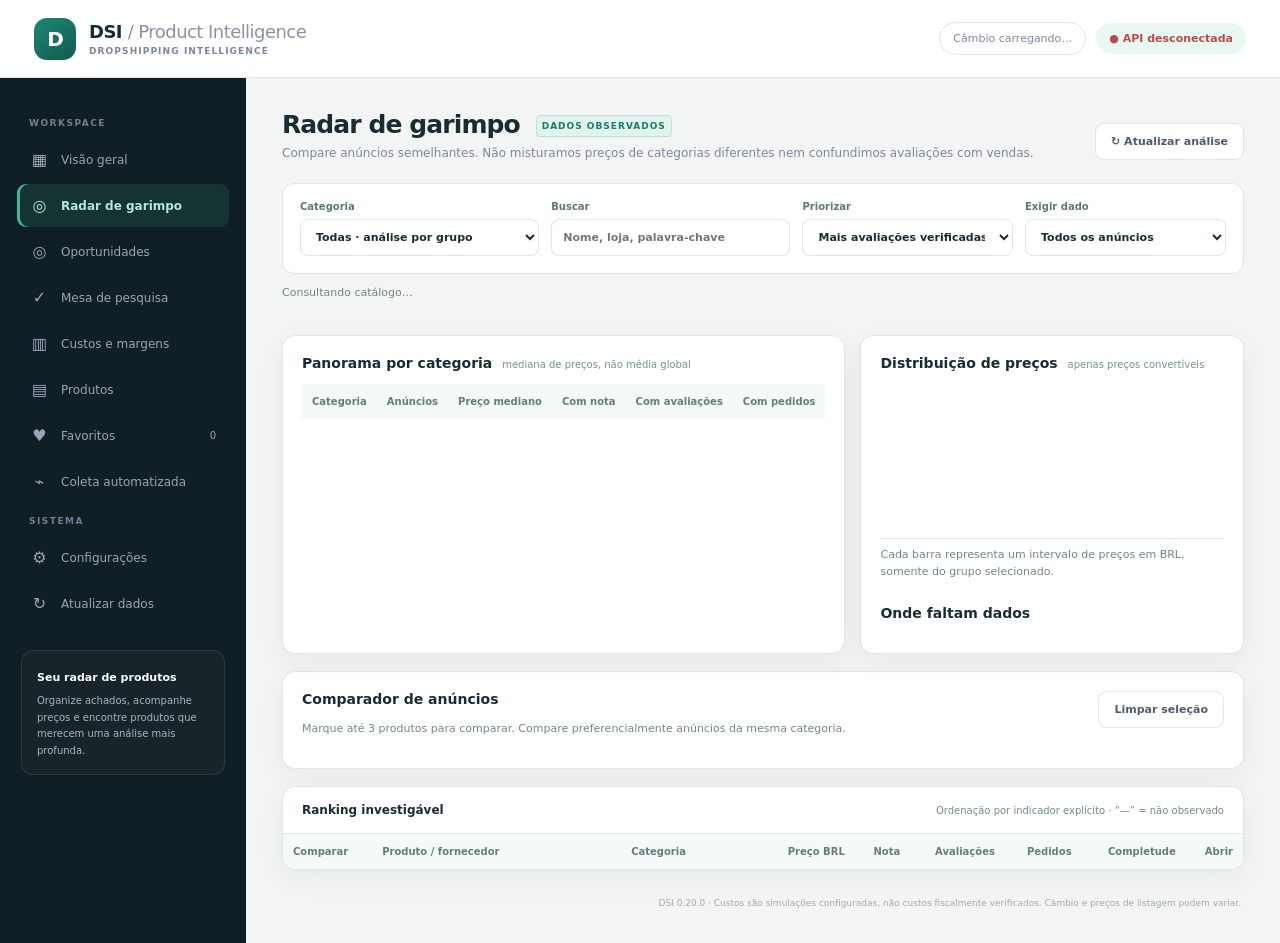
<file: dashboard/index.html>
<!doctype html>
<html lang="pt-BR">
<head>
<!-- DSI_TOKEN_BOOTSTRAP -->
<meta charset="utf-8"><meta name="viewport" content="width=device-width,initial-scale=1">
<meta name="theme-color" content="#f7f8fa"><title>DSI — Product Intelligence</title>
<style>
:root{color-scheme:light;--bg:#f5f6fa;--surface:#fff;--ink:#182238;--muted:#7d879b;--line:#e8ebf2;--accent:#6c5ce7;--accent-dark:#5948d5;--accent-soft:#f0edff;--green:#15966a;--nav:#171b2d;--nav-muted:#9ba3b8;--shadow:0 8px 28px rgba(24,34,56,.055);font-family:Inter,ui-sans-serif,system-ui,-apple-system,"Segoe UI",sans-serif;color:var(--ink)}
*{box-sizing:border-box}body{margin:0;background:var(--bg)}button,input,select{font:inherit}button{cursor:pointer}.app{min-height:100vh;max-width:1680px;margin:auto}.top{height:78px;padding:0 34px;display:flex;align-items:center;justify-content:space-between;background:var(--surface);border-bottom:1px solid var(--line)}.brand{display:flex;align-items:center;gap:13px}.logo{width:42px;height:42px;border-radius:13px;background:linear-gradient(145deg,#7868f2,#5141c9);color:#fff;display:grid;place-items:center;font-weight:850;font-size:20px;letter-spacing:-1px;box-shadow:0 6px 14px #6658e833}.brand h1{font-size:18px;margin:0;letter-spacing:-.55px}.brand p{font-size:9px;color:var(--muted);margin:4px 0 0;letter-spacing:1.5px;font-weight:750}.top-right{display:flex;gap:10px;align-items:center}.status,.rate{font-size:11px;padding:9px 13px;border-radius:30px}.status{color:var(--green);background:#eaf8f2;font-weight:650}.rate{color:var(--muted);border:1px solid var(--line);background:#fff}.layout{display:grid;grid-template-columns:246px minmax(0,1fr);min-height:calc(100vh - 78px)}.side{background:var(--nav);padding:27px 17px;display:flex;flex-direction:column;justify-content:space-between}.nav-label{font-size:9px;font-weight:800;color:#737c96;letter-spacing:1.5px;margin:13px 12px 10px}.nav{display:flex;align-items:center;gap:12px;width:100%;padding:12px 13px;border:0;background:transparent;text-align:left;color:var(--nav-muted);border-radius:9px;cursor:pointer;font-size:12px;margin:3px 0;transition:background .15s,color .15s}.nav:hover{background:#ffffff0d;color:#fff}.nav.active{background:#6c5ce72b;color:#c9c2ff;font-weight:700;box-shadow:inset 3px 0 #897cff}.nav .ico{width:19px;text-align:center;font-size:16px}.side-note{margin:25px 4px 0;padding:15px;border:1px solid #ffffff18;border-radius:12px;background:#ffffff08;color:#fff}.side-note b{font-size:11px}.side-note p{font-size:10px;line-height:1.65;color:#aab1c4;margin:8px 0 0}.content{min-width:0;padding:32px 36px 24px;max-width:1420px;width:100%;margin:0 auto}.heading{display:flex;justify-content:space-between;align-items:flex-end;margin-bottom:23px;gap:16px}.heading h2{font-size:25px;letter-spacing:-.9px;margin:0;font-weight:760}.heading p{font-size:12px;color:var(--muted);margin:7px 0 0}.btn{border:0;border-radius:9px;padding:11px 15px;background:var(--accent);color:#fff;font-weight:700;font-size:11px;cursor:pointer;box-shadow:0 4px 10px #6658e82b;transition:.15s}.btn:hover{background:var(--accent-dark);transform:translateY(-1px)}.btn.secondary{background:#fff;border:1px solid var(--line);color:#505b70;box-shadow:none}.btn.secondary:hover{border-color:#c9c2ff;color:var(--accent)}.cards{display:grid;grid-template-columns:repeat(4,minmax(0,1fr));gap:14px;margin-bottom:17px}.metric{position:relative;background:var(--surface);border:1px solid var(--line);border-radius:13px;padding:18px 19px;box-shadow:var(--shadow);min-height:126px}.metric .label{font-size:10px;color:var(--muted);font-weight:650}.metric strong{display:block;font-size:27px;letter-spacing:-1px;margin:12px 0 4px;font-weight:760}.metric small{font-size:9px;color:#9aa3b2}.metric-icon{position:absolute;right:17px;top:16px;width:32px;height:32px;border-radius:10px;background:var(--accent-soft);color:var(--accent);display:grid;place-items:center;font-size:15px}.panels{display:grid;grid-template-columns:minmax(0,1.45fr) minmax(270px,.8fr);gap:15px;margin-bottom:17px}.panel,.catalog{background:var(--surface);border:1px solid var(--line);border-radius:13px;box-shadow:var(--shadow)}.panel{padding:19px}.panel h3{font-size:12px;margin:0 0 17px;font-weight:750}.bar-row{display:grid;grid-template-columns:minmax(90px,1fr) 2fr 28px;gap:11px;align-items:center;margin:14px 0;font-size:10px;color:#657084}.bar{height:7px;background:#f0f1f6;border-radius:10px;overflow:hidden}.bar i{display:block;height:100%;background:linear-gradient(90deg,#8a7cf4,#6658e8);border-radius:10px}.bar-row b{font-size:10px;text-align:right;color:#49546a}.quality{display:flex;align-items:center;gap:17px}.ring{width:82px;height:82px;border-radius:50%;display:grid;place-items:center;background:conic-gradient(var(--accent) var(--value,0%),#eff0f5 0);position:relative;flex:none}.ring:before{content:"";position:absolute;inset:7px;border-radius:50%;background:#fff}.ring b{z-index:1;font-size:17px}.quality p{font-size:10px;color:var(--muted);line-height:1.65;margin:0}.catalog{overflow:hidden;margin-bottom:17px}.catalog-head{display:flex;justify-content:space-between;align-items:center;padding:16px 19px;border-bottom:1px solid var(--line);gap:12px}.catalog-head h3{margin:0;font-size:12px;font-weight:750}.tools{display:flex;gap:8px;align-items:center}.field{height:37px;border:1px solid var(--line);border-radius:8px;padding:0 11px;color:var(--ink);background:#fff;font-size:10px;outline:none}.field:focus{border-color:#a69cff;box-shadow:0 0 0 3px #6c5ce714}.search{width:220px}.products{display:grid;grid-template-columns:repeat(3,minmax(0,1fr));gap:13px;padding:16px}.product{border:1px solid var(--line);border-radius:11px;overflow:hidden;min-width:0;background:#fff;transition:transform .16s,border-color .16s,box-shadow .16s}.product:hover{border-color:#c9c2ff;transform:translateY(-2px);box-shadow:0 8px 18px #2734540d}.photo{height:164px;background:#f8f9fc;display:grid;place-items:center;overflow:hidden;border-bottom:1px solid #f0f1f5}.photo img{width:100%;height:100%;object-fit:contain;padding:9px}.photo span{font-size:10px;color:#a0a8b5}.pbody{padding:13px}.pname{font-size:11px;font-weight:700;line-height:1.5;min-height:34px;display:-webkit-box;-webkit-line-clamp:2;-webkit-box-orient:vertical;overflow:hidden}.category{font-size:9px;color:var(--muted);margin:7px 0 10px}.price{font-size:18px;font-weight:800;letter-spacing:-.5px;color:#252d43}.old-price{font-size:9px;color:var(--muted);margin-top:4px}.meta{display:flex;gap:9px;color:#7d8796;font-size:9px;margin-top:11px;flex-wrap:wrap}.favorite-btn{font-size:9px!important;color:#a34b69!important;font-weight:700}.favorite-btn.active{color:#c23d68!important}.quality-tag{display:inline-block;font-size:8px;padding:5px 8px;border-radius:20px;background:#f1f0ff;color:#6658d8;margin-top:11px;font-weight:700}.actions{display:flex;justify-content:space-between;align-items:center;gap:9px;border-top:1px solid var(--line);padding-top:11px;margin-top:11px;flex-wrap:wrap}.actions a,.actions button{font-size:9px;color:var(--accent);text-decoration:none;border:0;background:none;cursor:pointer;padding:0}.actions a:hover,.actions button:hover{text-decoration:underline}.empty{padding:43px 20px;text-align:center;color:var(--muted);font-size:11px;grid-column:1/-1}.foot{font-size:9px;color:#a0a8b5;text-align:right;padding:11px 3px}.hidden{display:none!important}.notice{font-size:10px;color:#8a7440;background:#fff8e8;padding:10px 13px;border-radius:8px;margin:0 16px 14px}.error{color:#b84a4a}.modal{position:fixed;inset:0;background:#10182875;display:grid;place-items:center;padding:20px;z-index:5;backdrop-filter:blur(3px)}.modal-card{background:#fff;border:1px solid var(--line);border-radius:15px;max-width:420px;width:100%;padding:23px;box-shadow:0 24px 80px #11182733}.modal-card h3{margin:0 0 8px;font-size:16px}.modal-card p{font-size:11px;color:var(--muted);line-height:1.6}.modal-card .field{width:100%;margin:10px 0}.modal-actions{display:flex;justify-content:flex-end;gap:8px;margin-top:13px}
@media(max-width:1120px){.cards{grid-template-columns:repeat(2,minmax(0,1fr))}.products{grid-template-columns:repeat(2,minmax(0,1fr))}.content{padding:27px 24px}}
@media(max-width:760px){.top{height:70px;padding:0 16px}.brand h1{font-size:16px}.layout{grid-template-columns:1fr;min-height:calc(100vh - 70px)}.side{padding:9px 12px;display:block;overflow-x:auto}.side>div:first-child{display:flex;align-items:center;gap:5px;min-width:max-content}.nav-label,.side-note{display:none}.nav{white-space:nowrap;width:auto;padding:10px 12px;margin:0}.nav .ico{width:auto}.content{padding:22px 15px}.panels{grid-template-columns:1fr}.heading{align-items:flex-start}.heading h2{font-size:22px}.photo{height:135px}.search{width:150px}.rate{display:none}}
@media(max-width:480px){.cards{gap:9px}.metric{padding:14px;min-height:112px}.metric strong{font-size:22px}.metric-icon{width:27px;height:27px;right:11px;top:11px}.products{grid-template-columns:1fr;padding:10px}.catalog-head{align-items:flex-start;flex-direction:column}.tools{width:100%;flex-wrap:wrap}.search{flex:1;min-width:120px}.heading{flex-direction:column}.heading .btn{align-self:flex-start}.top-right .status{font-size:9px;padding:7px 9px}}

/* v0.9 · área de decisão: prioriza tabelas densas em vez de cards genéricos */
:root{--accent:#167367;--accent-dark:#10594f;--accent-soft:#e7f6f1;--nav:#101e25;--bg:#f3f5f4;--ink:#182d32;--line:#dde6e4}
.logo{background:linear-gradient(145deg,#1c8875,#12594f);box-shadow:none}.nav.active{background:#2b79673b;color:#aeebd8;box-shadow:inset 3px 0 #40b69c}.brand p{letter-spacing:1.1px}.radar-beta{display:inline-block;font-size:9px;letter-spacing:1px;vertical-align:middle;color:#197c68;background:#e0f3ed;border:1px solid #bce2d8;border-radius:4px;padding:5px;margin-left:8px}.radar-filters{display:grid;grid-template-columns:1.25fr 1.25fr 1.1fr 1.05fr;gap:12px;padding:17px;background:#fff;border:1px solid var(--line);border-radius:12px;margin-bottom:10px}.radar-filters label{display:flex;flex-direction:column;gap:7px;font-weight:700;color:#5e7778;font-size:10px}.radar-filters .field{width:100%;font-size:11px}.radar-subnote{font-size:11px;color:#728587;line-height:1.6;margin:7px 0 12px}.radar-kpis{display:grid;grid-template-columns:repeat(4,minmax(0,1fr));gap:12px;margin:15px 0 18px}.radar-kpis>div{padding:18px;background:white;border:1px solid var(--line);border-radius:11px;min-width:0}.radar-kpis strong{display:block;font-size:25px;letter-spacing:-1px;margin:8px 0}.radar-kpis span{font-size:10px;color:#667e80;font-weight:750}.radar-kpis small{display:block;font-size:10px;color:#879b9c}.radar-columns{display:grid;grid-template-columns:1.2fr 1fr;gap:15px}.radar-panel h3{font-size:14px;margin:0 0 13px}.radar-panel h3 small{font-size:10px;color:#779092;font-weight:400;margin-left:5px}.radar-table-wrap{width:100%;overflow:auto}.data-table{border-collapse:collapse;width:100%;font-size:11px;white-space:nowrap}.data-table th{text-align:right;background:#f5f9f8;color:#657d7e;font-size:10px;font-weight:750;padding:12px 10px;position:sticky;top:0;z-index:1}.data-table td{padding:12px 10px;text-align:right;border-top:1px solid #e9efed;color:#2b4449;font-variant-numeric:tabular-nums}.data-table th:first-child,.data-table td:first-child{text-align:left}.data-table tr:hover td{background:#f7fbf9}.data-table tbody tr.selected td{background:#e8f7f1}.data-table button.link-button{border:0;background:none;color:var(--accent);font-weight:750;text-align:left;padding:0;font-size:11px}.radar-title-row{display:flex;justify-content:space-between;align-items:start;gap:12px}.radar-muted{color:#74898a;font-weight:400;font-size:10px}.radar-products td:nth-child(2),.radar-products th:nth-child(2){text-align:left;white-space:normal;min-width:210px;max-width:350px}.radar-products td:nth-child(3),.radar-products th:nth-child(3){text-align:left;white-space:normal;min-width:120px}.radar-products a{color:var(--accent);text-decoration:none;font-weight:700}.radar-products input[type=checkbox]{accent-color:var(--accent);cursor:pointer}.radar-product-name{display:block;line-height:1.5;max-width:350px}.radar-product-seller{color:#7d9292;font-size:10px;margin-top:4px}.compare-grid{display:grid;grid-template-columns:repeat(3,minmax(0,1fr));gap:11px}.compare-item{border:1px solid var(--line);border-radius:10px;padding:14px;background:#f9fbfa;min-width:0}.compare-item strong{font-size:11px;line-height:1.5;display:block;min-height:36px}.compare-item dl{margin:12px 0 0}.compare-item dl div{display:flex;justify-content:space-between;gap:8px;padding:8px 0;border-top:1px solid var(--line);font-size:11px}.compare-item dt{color:#73888a}.compare-item dd{margin:0;font-weight:750;text-align:right}.histogram{display:flex;gap:6px;align-items:end;height:155px;padding:12px 0 0;border-bottom:1px solid var(--line)}.histogram>div{display:flex;flex:1;flex-direction:column;justify-content:end;height:100%;text-align:center;min-width:0}.histogram i{display:block;background:#2d9c83;border-radius:5px 5px 0 0;min-height:3px}.histogram small{font-size:9px;color:#7b8e90;margin:5px 0;white-space:nowrap}.coverage-row{display:flex;align-items:center;gap:10px;margin:12px 0;color:#697f81;font-size:10px}.coverage-row span{width:94px}.coverage-track{flex:1;background:#edf2f0;height:9px;border-radius:4px;overflow:hidden}.coverage-track i{height:100%;background:#48b49d;display:block}.coverage-row b{width:32px;text-align:right}
@media(max-width:1200px){.radar-columns{grid-template-columns:1fr}.radar-filters{grid-template-columns:repeat(2,minmax(0,1fr))}}
@media(max-width:760px){.radar-kpis{grid-template-columns:repeat(2,minmax(0,1fr))}.compare-grid{grid-template-columns:1fr}.radar-beta{margin:5px 0}.radar-filters{grid-template-columns:1fr 1fr}}
@media(max-width:760px){.layout{grid-template-columns:minmax(0,1fr)}.radar-columns{grid-template-columns:minmax(0,1fr)}.radar-panel,.radar-table-wrap,.catalog{min-width:0;max-width:100%}.radar-title-row{flex-wrap:wrap}}
@media(max-width:470px){.radar-filters{grid-template-columns:1fr}.radar-kpis strong{font-size:22px}}
.cost-fields{display:grid;grid-template-columns:repeat(4,minmax(0,1fr));gap:13px;margin:18px 0}.cost-fields label{display:flex;flex-direction:column;gap:7px;font-size:11px;color:#54716f;font-weight:650}.cost-fields input{min-width:0}.cost-result-grid{display:grid;grid-template-columns:repeat(4,minmax(0,1fr));gap:10px;margin:15px 0}.cost-result-grid>div{border:1px solid var(--line);padding:15px;border-radius:8px;background:#f7faf9}.cost-result-grid b{display:block;font-size:18px;margin-top:7px}.cost-result-grid small{color:#698080}.cost-error{color:#a24c3d}.cost-good{color:#20846a}@media(max-width:1100px){.cost-fields{grid-template-columns:repeat(3,minmax(0,1fr))}}@media(max-width:760px){.cost-fields{grid-template-columns:repeat(2,minmax(0,1fr))}.cost-result-grid{grid-template-columns:repeat(2,minmax(0,1fr))}}@media(max-width:440px){.cost-fields{grid-template-columns:1fr}}

/* Personalização do catálogo: o dado manual não altera a observação do marketplace. */
.product{border-left:5px solid var(--product-color,var(--line))}.product .pname{font-size:12px}.source-name{font-size:10px;color:var(--muted);line-height:1.4;margin-top:3px}.organization-dialog{max-width:490px}.organization-dialog>label,.organization-color-label{display:block;margin:16px 0 0;font-size:12px;font-weight:750}.organization-dialog label small,.organization-color-label small{display:block;font-weight:400;color:var(--muted);margin:4px 0 8px}.organization-dialog input{display:block;width:100%;font-size:13px}.organization-colors{display:flex;gap:10px;flex-wrap:wrap;margin-top:11px}.color-choice{width:34px;height:34px;border-radius:10px;border:2px solid #e0e4ef;background:var(--color,#fff);font-size:10px}.color-choice.active{outline:3px solid #6557e8;outline-offset:2px}.color-choice.none{width:auto;padding:0 10px;background:#fff}.organization-actions{display:flex;justify-content:flex-end;gap:9px;margin-top:22px}.group-mark{display:inline-block;width:10px;height:10px;border-radius:3px;background:var(--mark-color,#b1bad0);margin-right:6px;vertical-align:middle}.org-inline{border:0;background:transparent;color:#6354bb;text-decoration:underline;padding:0;font-size:11px}.organization-source-note{font-size:10px;color:var(--muted)}

/* Área de configurações isolada e preparada para novas opções. */
.settings-panel{padding:22px}.settings-counts{display:grid;grid-template-columns:repeat(auto-fit,minmax(135px,1fr));gap:10px;margin:17px 0 22px}.settings-counts>div{border:1px solid var(--line);border-radius:9px;padding:13px;background:#f8faf9}.settings-counts strong{display:block;font-size:22px;color:var(--ink)}.settings-counts small{color:var(--muted);font-size:11px}.settings-danger{border:1px solid #f3caca;background:#fff8f8;border-radius:10px;padding:17px;display:flex;align-items:center;justify-content:space-between;gap:18px}.settings-danger h3{color:#963b3b;margin:0 0 7px}.settings-danger p{font-size:11px;line-height:1.7;color:#865252;margin:0;max-width:650px}.danger-btn{background:#b83434!important;color:#fff!important;border-color:#b83434!important;white-space:nowrap}.danger-btn:disabled{opacity:.45;cursor:not-allowed}@media(max-width:700px){.settings-danger{flex-direction:column;align-items:stretch}.settings-danger button{width:100%}}

/* v0.17: navegação por grupos e organização progressiva */
.catalog-layout{display:grid;grid-template-columns:225px minmax(0,1fr);align-items:start;gap:16px}.catalog-groups{padding:17px;position:sticky;top:15px}.catalog-groups h3{margin:0 0 6px}.catalog-group{width:100%;display:flex;justify-content:space-between;align-items:center;gap:8px;text-align:left;background:transparent;border:1px solid transparent;border-radius:9px;padding:11px 10px;cursor:pointer;font:inherit;color:var(--ink)}.catalog-group span{overflow-wrap:anywhere}.catalog-group b{font-size:11px;color:var(--muted);font-weight:600}.catalog-group:hover{background:#f3f2ff}.catalog-group.active{background:#f0eeff;border-color:#d6d0ff;color:#5646b6}.catalog-main{min-width:0}.catalog-selection{margin:12px 12px 0;display:flex;align-items:center;justify-content:space-between;gap:12px;padding:13px 15px;border:1px solid #e1ddf8;border-radius:11px;background:#f9f8ff}.catalog-selection strong,.catalog-selection small{display:block}.catalog-selection small{font-size:11px;color:var(--muted);margin-top:3px}.catalog-selection-actions{display:flex;flex-wrap:wrap;gap:8px;justify-content:flex-end}.catalog-selection-actions .btn{white-space:normal}.catalog-selection-actions .btn:disabled{opacity:.5;cursor:not-allowed}.catalog-item-check{display:inline-flex;align-items:center;gap:7px;padding:6px 9px;margin:0 0 9px;background:#f5f4ff;border:1px solid #e4e0fc;border-radius:8px;font-size:11px;cursor:pointer}.catalog-quality{margin-top:16px;padding:15px}.catalog-quality summary{font-size:13px;font-weight:700;cursor:pointer}.bulk-field-toggle{display:flex!important;gap:9px;align-items:center;margin-top:19px;font-size:12px;font-weight:700}.bulk-field-label{display:block;margin:12px 0 7px;font-size:12px;font-weight:600}.organization-dialog>.field{width:100%}.catalog-search-panel{min-width:0}@media(max-width:950px){.catalog-layout{grid-template-columns:minmax(0,1fr);min-width:0;width:100%}.catalog-main,.catalog-groups{min-width:0;max-width:100%;overflow-x:hidden}.catalog-groups{position:static}.catalog-groups #catalogGroups{display:flex;gap:7px;overflow-x:auto;padding-bottom:5px}.catalog-group{width:auto;min-width:max-content}.catalog-selection{align-items:stretch;flex-direction:column}.catalog-selection-actions{justify-content:flex-start}}@media(max-width:530px){.catalog-selection-actions .btn{flex:1 1 100%}.catalog-head .tools>*{width:100%;max-width:100%}}
@media(max-width:760px){.side{min-width:0;max-width:100%;overflow-x:hidden}.side>div:first-child{min-width:0;max-width:100%;overflow-x:auto;scrollbar-width:thin}}
</style></head>
<body><div class="app">
<header class="top"><div class="brand"><div class="logo">D</div><div><h1>DSI <span style="font-weight:400;color:#8a93a1">/ Product Intelligence</span></h1><p>DROPSHIPPING INTELLIGENCE</p></div></div><div class="top-right"><span class="rate" id="rateInfo">Câmbio carregando…</span><span class="status" id="apiStatus">● Conectando</span></div></header>
<div class="layout"><aside class="side"><div><div class="nav-label">WORKSPACE</div><button class="nav" data-view="overview"><span class="ico">▦</span> Visão geral</button><button class="nav active" data-view="radar"><span class="ico">◎</span> Radar de garimpo</button><button class="nav" data-view="opportunities"><span class="ico">◎</span> Oportunidades</button><button class="nav" data-view="research"><span class="ico">✓</span> Mesa de pesquisa</button><button class="nav" data-view="costs"><span class="ico">▥</span> Custos e margens</button><button class="nav" data-view="catalog"><span class="ico">▤</span> Produtos</button><button class="nav" data-view="favorites"><span class="ico">♥</span> Favoritos <span id="favoriteNavCount" style="margin-left:auto;font-size:10px">0</span></button><button class="nav" data-view="collection"><span class="ico">⌁</span> Coleta automatizada</button><div class="nav-label">SISTEMA</div><button class="nav" data-view="settings"><span class="ico">⚙</span> Configurações</button><button class="nav" id="refresh"><span class="ico">↻</span> Atualizar dados</button><div class="side-note"><b>Seu radar de produtos</b><p>Organize achados, acompanhe preços e encontre produtos que merecem uma análise mais profunda.</p></div></div></aside>
<main class="content"><section id="radarView">
<div class="heading"><div><h2>Radar de garimpo <span class="radar-beta">DADOS OBSERVADOS</span></h2><p>Compare anúncios semelhantes. Não misturamos preços de categorias diferentes nem confundimos avaliações com vendas.</p></div><button class="btn secondary" onclick="loadAll()">↻ Atualizar análise</button></div>
<div class="radar-filters"><label>Categoria<select id="radarCategory" class="field"><option value="">Todas · análise por grupo</option></select></label><label>Buscar<input id="radarSearch" class="field" placeholder="Nome, loja, palavra-chave"></label><label>Priorizar<select id="radarSort" class="field"><option value="reviews">Mais avaliações verificadas</option><option value="rating">Melhor nota (mín. 10 avaliações)</option><option value="orders">Mais pedidos exibidos</option><option value="price">Menor preço comparável</option><option value="quality">Mais dados disponíveis</option></select></label><label>Exigir dado<select id="radarEvidence" class="field"><option value="">Todos os anúncios</option><option value="rating">Nota visível</option><option value="reviews">Contagem de avaliações</option><option value="orders">Pedidos visíveis</option><option value="price">Preço comparável em BRL</option></select></label></div>
<p class="radar-subnote" id="radarScope">Consultando catálogo…</p>
<div class="radar-kpis" id="radarKpis"></div>
<div class="radar-columns"><div class="panel radar-panel"><h3>Panorama por categoria <small>mediana de preços, não média global</small></h3><div class="radar-table-wrap"><table class="data-table" id="radarCategories"><thead><tr><th>Categoria</th><th>Anúncios</th><th>Preço mediano</th><th>Com nota</th><th>Com avaliações</th><th>Com pedidos</th></tr></thead><tbody></tbody></table></div></div><div class="panel radar-panel"><h3>Distribuição de preços <small id="priceDistributionTitle">apenas preços convertíveis</small></h3><div id="priceDistribution" class="histogram"></div><p class="radar-subnote">Cada barra representa um intervalo de preços em BRL, somente do grupo selecionado.</p><h3 style="margin-top:24px">Onde faltam dados</h3><div id="radarCoverage"></div></div></div>
<div class="panel radar-panel" style="margin:17px 0"><div class="radar-title-row"><div><h3>Comparador de anúncios</h3><p class="radar-subnote">Marque até 3 produtos para comparar. Compare preferencialmente anúncios da mesma categoria.</p></div><button class="btn secondary" id="clearComparison" onclick="clearComparison()">Limpar seleção</button></div><div id="radarComparison" class="compare-grid"></div></div>
<div class="catalog"><div class="catalog-head"><h3>Ranking investigável <span id="radarCount" class="radar-muted"></span></h3><span class="radar-muted">Ordenação por indicador explícito · “—” = não observado</span></div><div class="radar-table-wrap"><table class="data-table radar-products"><thead><tr><th>Comparar</th><th>Produto / fornecedor</th><th>Categoria</th><th>Preço BRL</th><th>Nota</th><th>Avaliações</th><th>Pedidos</th><th>Completude</th><th>Abrir</th></tr></thead><tbody id="radarRows"></tbody></table></div></div>
</section>
<section id="opportunitiesView" class="hidden">
<div class="heading"><div><h2>Oportunidades <span class="radar-beta">CRITÉRIOS EXPLÍCITOS</span></h2><p>Compare margens simuladas dentro da mesma categoria. Sem notas comerciais inventadas.</p></div><button class="btn secondary" onclick="loadOpportunities()">Atualizar</button></div>
<div class="radar-filters"><label>Categoria<select id="opportunityCategory" class="field" onchange="renderOpportunities()"><option value="">Selecione uma categoria</option></select></label><label>Exibição<select id="opportunityFilter" class="field" onchange="renderOpportunities()"><option value="all">Todos os anúncios</option><option value="complete">Com margem calculada</option><option value="stress">Resistentes ao estresse</option><option value="missing">Precisam de dados</option></select></label></div>
<div class="panel" style="margin-bottom:14px"><div class="tools" style="display:flex;flex-wrap:wrap;gap:10px;align-items:center"><label>Buscar produto ou loja <input id="opportunitySearch" class="field" placeholder="Buscar na categoria" oninput="renderOpportunities()"></label><label>Ordenar por <select id="opportunitySort" class="field" onchange="renderOpportunities()"><option value="margin">Maior margem</option><option value="profit">Maior lucro por unidade</option><option value="risk">Maior resistência</option><option value="reviews">Mais avaliações</option><option value="missing">Dados incompletos primeiro</option></select></label></div><p class="radar-subnote">Ações: abra os custos para completar o cenário ou envie o anúncio à Mesa de pesquisa. Nada é aprovado automaticamente.</p></div><p class="radar-subnote" id="opportunityNote">Carregando análises…</p>
<div class="radar-kpis" id="opportunityKpis"></div>
<div class="panel radar-panel"><h3>Ranking investigável <small>margem simulada, não previsão de vendas</small></h3><div class="radar-table-wrap"><table class="data-table"><thead><tr><th>Produto / fornecedor</th><th>Compra</th><th>Margem</th><th>Lucro / unidade</th><th>Estresse</th><th>Avaliações</th><th>Pedidos</th><th>Diagnóstico</th><th>Ações</th></tr></thead><tbody id="opportunityRows"><tr><td colspan="9">Aguardando dados.</td></tr></tbody></table></div></div>
<p class="radar-subnote">Margens dependem das premissas salvas em Custos & margens. Anúncios de fornecedores diferentes não são considerados o mesmo produto automaticamente. Confira variantes, frete e tributação antes de decidir.</p>
</section>
<section id="costsView" class="hidden">
<div class="heading"><div><h2>Custos & margens <span class="radar-beta">CENÁRIOS CONFIGURADOS</span></h2><p>Uma conta por produto. Compare custos de compra, frete, tributos informados, taxas e lucro líquido estimado sem misturar categorias.</p></div><button class="btn secondary" onclick="loadCosts()">↻ Atualizar</button></div>
<p class="radar-subnote">Valores em BRL por unidade. Taxas começam em zero como <b>premissas não verificadas</b>, não como isenção legal. Informe frete e venda para calcular lucro. Confirme tributação aplicável, checkout, câmbio e variações do anúncio antes de decidir.</p>
<div class="radar-filters costs-filters"><label>Categoria<select id="costCategory" class="field"><option value="">Todas · tabela separada por grupo</option></select></label><label>Produto<select id="costProduct" class="field"><option value="">Selecione um produto</option></select></label><div style="align-self:end"><button class="btn" id="costLoad" onclick="openCostProduct()">Analisar produto</button></div></div>
<div id="costEditor" class="panel hidden" style="margin-bottom:18px"><div class="radar-title-row"><div><h3 id="costProductTitle">Cenário por unidade</h3><p class="radar-subnote" id="costSourceNote"></p></div><button class="btn" onclick="saveCosts()">Salvar e calcular</button></div><form id="costForm" onsubmit="event.preventDefault();saveCosts()"><div class="cost-fields" id="costFields"></div><p class="radar-subnote">Alíquotas de importação são aplicadas sobre compra + frete; as de marketplace, pagamento, tributo sobre venda e reserva de devolução são aplicadas sobre a receita. Valores fixos e publicidade são por pedido/unidade.</p><button class="btn" type="submit">Salvar análise</button></form><p id="costStatus" class="radar-subnote"></p><div id="costResult"></div></div>
<div class="radar-kpis" id="costKpis"></div>
<div class="panel radar-panel"><h3>Comparativo por categoria <small>somente cenários com dados suficientes</small></h3><div class="radar-table-wrap"><table class="data-table"><thead><tr><th>Categoria</th><th>Cenários</th><th>Com lucro calculado</th><th>Margem mediana</th><th>Lucro mediano/un.</th></tr></thead><tbody id="costGroups"></tbody></table></div></div>
<div class="panel radar-panel" style="margin-top:16px"><h3>Cenários salvos <small id="costCount"></small></h3><div class="radar-table-wrap"><table class="data-table radar-products"><thead><tr><th>Produto</th><th>Categoria</th><th>Compra</th><th>Frete</th><th>Venda</th><th>Custo total</th><th>Lucro/un.</th><th>Margem</th><th>Equilíbrio</th><th>Ação</th></tr></thead><tbody id="costRows"></tbody></table></div></div>
</section>
<section id="overviewView" class="hidden"><div class="heading"><div><h2>Visão geral</h2><p>Um resumo do que você está garimpando.</p></div><button class="btn" onclick="switchView('catalog')">Explorar produtos&nbsp; →</button></div>
<div class="cards"><div class="metric"><span class="metric-icon">▦</span><span class="label">Produtos no catálogo</span><strong id="mTotal">—</strong><small>Itens capturados</small></div><div class="metric"><span class="metric-icon">⌘</span><span class="label">Categorias encontradas</span><strong id="mCategories">—</strong><small>Organização automática</small></div><div class="metric"><span class="metric-icon">✓</span><span class="label">Qualidade média dos dados</span><strong id="mQuality">—</strong><small>Completude das informações</small></div><div class="metric"><span class="metric-icon">R$</span><span class="label">Preço médio convertido</span><strong id="mAverage">—</strong><small>Somente produtos com moeda identificada</small></div></div>
<div class="panels"><div class="panel"><h3>Categorias mais encontradas</h3><div id="categoryBars"><div class="empty">Carregando categorias…</div></div></div><div class="panel"><h3>Qualidade da coleta</h3><div class="quality"><div class="ring" id="qualityRing"><b id="qualityValue">—</b></div><p id="qualityText">A qualidade mede a quantidade de informações disponíveis, não o potencial de venda do produto.</p></div></div></div>
<div class="panel" style="margin-bottom:18px"><h3>Alertas recentes de preço <span id="alertCount" style="color:var(--muted);font-weight:400"></span></h3><div id="recentAlerts" class="empty">Carregando alertas…</div></div>
<div class="catalog" style="margin-bottom:18px"><div class="catalog-head"><h3>Produtos favoritos <span id="favoriteOverviewCount" style="color:var(--muted);font-weight:400">· 0</span></h3><button class="btn secondary" onclick="switchView('favorites')">Ver favoritos →</button></div><div class="products" id="overviewFavorites"><div class="empty">Você ainda não favoritou produtos. Use o botão ♡ nos cards do catálogo.</div></div></div><div class="catalog"><div class="catalog-head"><h3>Adicionados recentemente</h3><button class="btn secondary" onclick="switchView('catalog')">Ver catálogo →</button></div><div class="products" id="recentProducts"><div class="empty">Carregando produtos…</div></div></div></section>
<section id="researchView" class="hidden">
<div class="heading"><div><h2>Mesa de pesquisa</h2><p>Registre decisões, acompanhe etapas e compare fornecedores com evidências do catálogo.</p></div><div class="tools"><a class="btn secondary" href="/intelligence/research.csv" download>Exportar CSV</a><button class="btn secondary" onclick="loadResearch()">↻ Atualizar</button></div></div>
<div class="panel" style="margin-bottom:15px"><div class="tools" style="flex-wrap:wrap"><label>Etapa <select id="researchStage" class="field" onchange="researchOffset=0;loadResearch()"><option value="">Todas</option><option value="nao_avaliado">Não avaliados</option><option value="investigar">Investigar</option><option value="comparar_fornecedor">Comparar fornecedor</option><option value="validar_custos">Validar custos</option><option value="testar">Testar</option><option value="aprovado">Aprovado</option><option value="descartado">Descartado</option></select></label><label>Categoria <input id="researchCategory" class="field" placeholder="Todas as categorias" onkeydown="if(event.key==='Enter'){researchOffset=0;loadResearch()}"></label><button class="btn secondary" onclick="researchOffset=0;loadResearch()">Filtrar</button></div><p id="researchSummary" class="radar-subnote"></p><div class="radar-table-wrap"><table class="data-table"><thead><tr><th>Produto / fornecedor</th><th>Etapa</th><th>Prioridade</th><th>Notas</th><th>Última coleta</th><th>Verificações</th><th>Decisão</th></tr></thead><tbody id="researchRows"></tbody></table></div><div class="tools" style="justify-content:space-between;margin-top:12px"><button class="btn secondary" onclick="researchPage(-1)">← Anterior</button><span id="researchPageInfo" class="radar-subnote"></span><button class="btn secondary" onclick="researchPage(1)">Próximos →</button></div></div>
<div class="panel"><h3>Fornecedores identificados <small>agrupamento apenas por endereço da loja</small></h3><p class="radar-subnote">Não presume que anúncios diferentes sejam o mesmo produto.</p><div id="supplierSummary" class="radar-table-wrap">Carregando…</div></div>
</section>
<section id="collectionView" class="hidden"><div class="heading"><div><h2>Sessões de coleta</h2><p>Histórico dos lotes garimpados pela extensão Firefox.</p></div><button class="btn secondary" onclick="loadCollectionSessions()">↻ Atualizar</button></div><div class="panel" style="margin-bottom:16px"><h3>Como iniciar uma sessão</h3><ol style="font-size:12px;color:var(--muted);line-height:1.8;margin:0;padding-left:20px"><li>Abra uma busca ou página de categoria no AliExpress.</li><li>Role a página para carregar os produtos que deseja analisar.</li><li>Clique no ícone da extensão DSI e confira a prévia da sessão.</li><li>Selecione <b>Coletar produtos desta página</b>. Os itens serão validados e deduplicados automaticamente.</li></ol><p style="font-size:11px;color:var(--muted);margin:12px 0 0">A extensão coleta apenas produtos já carregados na aba atual (até 40 por sessão). Não percorre páginas automaticamente nem contorna login, CAPTCHA ou bloqueios.</p></div><div class="catalog"><div class="catalog-head"><h3>Histórico de sessões</h3><span id="collectionSessionCount" style="font-size:11px;color:var(--muted)">Carregando…</span></div><div id="collectionSessions" style="padding:12px 18px"><div class="empty">Carregando sessões…</div></div></div></section>
<section id="favoritesView" class="hidden"><div class="heading"><div><h2>Produtos favoritos</h2><p>Produtos que você marcou para acompanhar ou analisar depois.</p></div><button class="btn secondary" onclick="loadAll()">↻ Atualizar</button></div><div class="catalog"><div class="catalog-head"><h3 id="favoritesCount">0 favoritos</h3></div><div class="products" id="favoriteProducts"><div class="empty">Carregando favoritos…</div></div></div></section>
<section id="settingsView" class="hidden">
<div class="heading"><div><h2>Configurações <span class="radar-beta">SETTINGS</span></h2><p>Gerencie os dados locais e, futuramente, outras preferências do DSI.</p></div></div>
<div class="panel settings-panel" style="margin-bottom:16px"><h3>Conectar a extensão Firefox</h3>
<p class="radar-subnote">Copie a chave local e cole na área “Conexão com DSI” do popup da extensão. Ela é exclusiva deste computador; não compartilhe a chave. A extensão guarda o pareamento no armazenamento local do Firefox.</p>
<div style="display:flex;gap:10px;flex-wrap:wrap;align-items:center;margin-top:12px"><input id="dsiAccessKey" type="password" readonly aria-label="Chave de conexão local" style="min-width:220px;flex:1;padding:10px;border:1px solid var(--line);border-radius:8px"/><button class="btn secondary" type="button" onclick="copyLocalKey()">Copiar chave</button></div>
<p class="radar-subnote" id="dsiPairingFeedback" role="status"></p></div>
<div class="panel settings-panel"><h3>Banco de dados local</h3><p class="radar-subnote">Confira os registros armazenados. A limpeza remove os produtos e os dados vinculados, mas mantém o arquivo SQLite, suas tabelas e configurações estruturais.</p>
<div class="settings-counts" id="settingsCounts" aria-live="polite">Consultando banco…</div>
<div class="settings-danger"><div><h3>Limpar todos os produtos</h3><p>Remove definitivamente os produtos, personalizações, favoritos, histórico de preços, alertas, cenários de custos e sessões de coleta. Um backup automático é criado antes da exclusão.</p></div><button class="btn danger-btn" type="button" id="startClear">Limpar produtos</button></div>
<p class="radar-subnote" id="settingsStatus" role="status"></p></div>
<div class="panel settings-panel" style="margin-top:16px"><h3>Ferramentas do banco</h3><p class="radar-subnote">Exporte os produtos para uma planilha, crie um backup antes de mudanças ou verifique a integridade do SQLite.</p><div style="display:flex;flex-wrap:wrap;gap:10px;margin:14px 0"><button class="btn secondary" type="button" onclick="exportCsvNow()">Exportar CSV</button><button class="btn secondary" type="button" onclick="createBackupNow()">Criar backup</button><button class="btn secondary" type="button" onclick="checkDatabaseIntegrity()">Verificar banco</button></div><p class="radar-subnote" id="settingsToolsStatus" role="status">Backups ficam em data/backups/. Guarde cópias fora do computador.</p></div>
</section>
<section id="catalogView" class="hidden">
<div class="heading"><div><h2>Produtos <span class="radar-beta">ORGANIZAÇÃO</span></h2><p>Encontre produtos por categoria, selecione vários e organize todos em uma única ação.</p></div><button class="btn secondary" onclick="loadAll()">↻ Atualizar</button></div>
<div class="catalog-layout">
<aside class="catalog-groups panel" aria-label="Navegação de categorias"><h3>Minhas categorias</h3><p class="radar-subnote">Escolha um bloco para ver seus produtos.</p><div id="catalogGroups"></div></aside>
<div class="catalog-main">
<div class="catalog catalog-search-panel"><div class="catalog-head"><h3 id="catalogCount">Catálogo</h3><div class="tools"><input id="search" class="field search" aria-label="Buscar produtos" placeholder="Buscar nome, fornecedor ou categoria…"><select id="categoryFilter" class="field" aria-label="Filtrar categoria"><option value="">Todas as categorias</option></select><select id="organizationFilter" class="field" aria-label="Estado de organização"><option value="all">Todos os produtos</option><option value="organized">Organizados por mim</option><option value="unorganized">Sem categoria pessoal</option><option value="colored">Com cor de identificação</option><option value="favorites">Apenas favoritos</option></select><select id="sort" class="field" aria-label="Ordenação"><option value="recent">Recentes</option><option value="price_asc">Menor preço</option><option value="price_desc">Maior preço</option><option value="rating">Melhor avaliação</option><option value="quality">Melhor qualidade</option></select></div></div>
<div class="catalog-selection" id="catalogSelection"><div><strong id="bulkSelectedCount">0 selecionados</strong><small id="catalogSelectionHint">Marque os produtos que deseja organizar.</small></div><div class="catalog-selection-actions"><button class="btn secondary" type="button" id="selectFiltered" onclick="selectVisibleProducts()">Selecionar filtrados</button><button class="btn secondary" type="button" id="clearSelection" onclick="clearBulkSelection()">Limpar seleção</button><button class="btn" type="button" id="openBulkOrganizer" onclick="openBulkOrganization()" disabled>Organizar selecionados</button></div></div>
<p class="radar-subnote" id="bulkStatus" role="status"></p><div id="unknownNotice" class="notice hidden">Alguns produtos não possuem moeda identificada; a conversão em reais depende da moeda original.</div><div class="products" id="allProducts"><div class="empty">Carregando catálogo…</div></div></div>
<details class="panel catalog-quality"><summary>Diagnóstico de qualidade da coleta</summary><p class="radar-subnote">Preenchimento dos dados na categoria exibida. Ausência de informações não equivale a zero.</p><div id="collectionQualityPanel" class="radar-table-wrap">Carregando diagnóstico…</div></details>
</div></div></section>
<div class="foot">DSI 0.20.0 · Custos são simulações configuradas, não custos fiscalmente verificados. Câmbio e preços de listagem podem variar.</div></main></div></div>
<div id="researchChecksModal" class="modal hidden" role="dialog" aria-modal="true" aria-labelledby="researchChecksTitle"><div class="modal-card" style="max-width:760px;max-height:90vh;overflow:auto"><h3 id="researchChecksTitle">Verificações do produto</h3><p class="radar-subnote">Registre o que realmente verificou. “Confirmado” significa uma declaração manual, não uma validação automática do DSI.</p><input type="hidden" id="researchChecksId"><div id="researchChecksList"></div><p class="cost-error" id="researchChecksError" role="alert"></p><div class="modal-actions"><button class="btn secondary" onclick="document.getElementById('researchChecksModal').classList.add('hidden')">Fechar</button><button class="btn" onclick="saveResearchChecks()">Salvar verificações</button></div></div></div>
<div id="researchEditModal" class="modal hidden" role="dialog" aria-modal="true" aria-labelledby="researchEditTitle"><div class="modal-card"><h3 id="researchEditTitle">Avaliar produto</h3><input type="hidden" id="researchEditId"><label>Etapa<select id="researchEditStage" class="field" style="display:block;width:100%;margin:7px 0 14px"><option value="investigar">Investigar</option><option value="comparar_fornecedor">Comparar fornecedor</option><option value="validar_custos">Validar custos</option><option value="testar">Testar</option><option value="aprovado">Aprovado</option><option value="descartado">Descartado</option></select></label><label>Prioridade<select id="researchEditPriority" class="field" style="display:block;width:100%;margin:7px 0 14px"><option value="baixa">Baixa</option><option value="normal">Normal</option><option value="alta">Alta</option></select></label><label>Observações / evidências<textarea id="researchEditNotes" maxlength="4000" rows="5" style="display:block;width:100%;padding:10px;border:1px solid var(--line);border-radius:9px;margin-top:7px" placeholder="Ex.: confirmar frete para SC, testar amostra do fornecedor..."></textarea></label><p class="cost-error" id="researchEditError" role="alert"></p><div class="modal-actions"><button class="btn secondary" onclick="document.getElementById('researchEditModal').classList.add('hidden')">Cancelar</button><button class="btn" onclick="saveResearch()">Salvar decisão</button></div></div></div>
<div id="clearModal" class="modal hidden" role="dialog" aria-modal="true" aria-labelledby="clearModalTitle">
<div class="modal-card"><h3 id="clearModalTitle">Confirmar limpeza do catálogo</h3><p>Todos os produtos e seus dados associados serão excluídos. O DSI cria um backup do banco antes de apagar. Essa operação não pode ser desfeita pela interface.</p>
<label for="clearConfirmText" style="font-size:11px">Digite <b>LIMPAR PRODUTOS</b> para habilitar a exclusão:</label><input id="clearConfirmText" class="field" autocomplete="off" style="width:100%;margin-top:9px" placeholder="LIMPAR PRODUTOS">
<p id="clearModalError" role="alert" class="cost-error"></p><div class="modal-actions"><button class="btn secondary" type="button" id="cancelClear">Cancelar</button><button class="btn danger-btn" type="button" id="confirmClear" disabled>Excluir todos os produtos</button></div></div></div>
<div id="historyModal" class="modal hidden"><div class="modal-card" style="max-width:720px"><h3 id="historyTitle">Histórico de preço</h3><p id="historySubtitle">Observações registradas a cada captura do produto.</p><canvas id="priceChart" width="660" height="250" style="width:100%;max-height:250px;background:#fafbfc;border:1px solid var(--line);border-radius:9px"></canvas><div id="historyRows" style="max-height:180px;overflow:auto;margin-top:12px;font-size:11px;color:var(--muted)"></div><div class="modal-actions"><button class="btn secondary" onclick="closeHistory()">Fechar</button></div></div></div>
<div id="bulkOrganizerModal" class="modal hidden" role="dialog" aria-modal="true" aria-labelledby="bulkOrganizerTitle"><div class="modal-card organization-dialog">
<h3 id="bulkOrganizerTitle">Organizar produtos selecionados</h3><p id="bulkOrganizerScope" class="radar-subnote"></p>
<label class="bulk-field-toggle"><input type="checkbox" id="bulkCategoryEnabled" checked> Alterar categoria destes produtos</label>
<label for="bulkCategory" class="bulk-field-label">Categoria pessoal</label><input id="bulkCategory" class="field" maxlength="120" list="bulkCategorySuggestions" placeholder="Ex.: Capas de celular"><datalist id="bulkCategorySuggestions"></datalist>
<p class="radar-subnote">Digite uma categoria nova ou escolha uma existente. Vazio remove a categoria pessoal quando esta opção estiver marcada.</p>
<label class="bulk-field-toggle"><input type="checkbox" id="bulkColorEnabled"> Alterar cor de identificação</label><div id="bulkColorChoices" class="organization-colors"></div>
<p class="radar-subnote">Apenas as alterações marcadas serão aplicadas. Nome individual, favoritos e dados originais não serão modificados.</p>
<p id="bulkModalStatus" class="cost-error" role="alert"></p><div class="organization-actions"><button class="btn secondary" type="button" onclick="closeBulkOrganization()">Cancelar</button><button id="bulkApply" class="btn" type="button" onclick="saveBulkOrganization()">Salvar organização</button></div>
</div></div>
<div id="organizationModal" class="modal hidden" role="dialog" aria-modal="true" aria-labelledby="organizationTitle"><div class="modal-card organization-dialog">
<h3 id="organizationTitle">Organizar produto</h3><p class="radar-subnote" id="organizationSource"></p>
<label>Nome personalizado <small>(não altera o título original do anúncio)</small><input id="organizationName" class="field" maxlength="180" placeholder="Ex.: Capa MagSafe iPhone 15"></label>
<label>Minha categoria <small>(crie uma nova ou reutilize uma existente)</small><input id="organizationCategory" class="field" maxlength="120" list="organizationCategories" placeholder="Ex.: Capas de celular"><datalist id="organizationCategories"></datalist></label>
<div class="organization-color-label">Cor de identificação <small>(borda nos cards e marcadores nas tabelas)</small><div class="organization-colors" id="organizationColors"></div></div>
<p class="radar-subnote">Deixe nome ou categoria vazios para voltar aos valores capturados. A opção “Sem cor” restaura a borda padrão.</p>
<div id="organizationError" class="cost-error" role="status"></div>
<div class="organization-actions"><button class="btn secondary" type="button" onclick="closeOrganization()">Cancelar</button><button class="btn" id="organizationSave" type="button" onclick="saveOrganization()">Salvar organização</button></div>
</div></div>
<div id="currencyModal" class="modal hidden"><div class="modal-card"><h3>Identificar moeda</h3><p>O DSI não conseguiu identificar a moeda original deste preço. Selecione a moeda exibida no AliExpress para habilitar a conversão.</p><select id="currencyChoice" class="field"><option value="BRL">BRL — Real brasileiro</option><option value="USD">USD — Dólar americano</option><option value="EUR">EUR — Euro</option><option value="CNY">CNY — Yuan chinês</option><option value="GBP">GBP — Libra esterlina</option></select><div class="modal-actions"><button class="btn secondary" onclick="closeCurrency()">Cancelar</button><button class="btn" id="saveCurrency">Salvar moeda</button></div></div></div>
<script>
const API='http://127.0.0.1:8000';
// Todas as chamadas de dados exigem a chave local criada na primeira execução.
function dsiFetch(url, options={}) {
  return fetch(url, {...options, headers:{...(options.headers||{}),'X-DSI-Token':window.DSI_ACCESS_TOKEN||''}});
}
let products=[];let stats={};let currencyProductId=null;
const money=n=>n==null?'—':new Intl.NumberFormat('pt-BR',{style:'currency',currency:'BRL'}).format(n);
const esc=s=>String(s??'').replace(/[&<>"']/g,c=>({'&':'&amp;','<':'&lt;','>':'&gt;','"':'&quot;',"'":'&#39;'}[c]));
function switchView(v){document.querySelectorAll('.nav[data-view]').forEach(b=>b.classList.toggle('active',b.dataset.view===v));['radar','opportunities','costs','research','overview','catalog','favorites','collection','settings'].forEach(name=>document.getElementById(name+'View').classList.toggle('hidden',v!==name));if(v==='collection')loadCollectionSessions();if(v==='settings'){document.getElementById('dsiAccessKey').value=window.DSI_ACCESS_TOKEN||'';loadDatabaseSettings();}if(v==='radar')renderRadar();if(v==='costs')loadCosts();if(v==='opportunities')loadOpportunities();if(v==='research')loadResearch()}
document.querySelectorAll('.nav[data-view]').forEach(b=>b.addEventListener('click',()=>switchView(b.dataset.view)));document.getElementById('refresh').addEventListener('click',loadAll);

const bulkSelected=new Set();
function catalogMatches(p){const q=document.getElementById('search').value.trim().toLocaleLowerCase('pt-BR'),cat=document.getElementById('categoryFilter').value,state=document.getElementById('organizationFilter').value;
 const content=[p.title,p.source_title,p.seller_name,p.category,p.manual_category].filter(Boolean).join(' ').toLocaleLowerCase('pt-BR');
 return (!q||content.includes(q))&&(!cat||(p.category||'Sem categoria')===cat)&&(state==='all'||(state==='organized'&&!!p.manual_category)||(state==='unorganized'&&!p.manual_category)||(state==='colored'&&!!p.border_color)||(state==='favorites'&&!!p.is_favorite));}
function catalogFiltered(){return products.filter(catalogMatches)}
function updateBulkCount(){const total=bulkSelected.size,btn=document.getElementById('openBulkOrganizer');document.getElementById('bulkSelectedCount').textContent=total+' selecionado'+(total===1?'':'s');btn.disabled=!total;btn.textContent=total?'Organizar '+total+' selecionado'+(total===1?'':'s'):'Organizar selecionados';document.getElementById('catalogSelectionHint').textContent=total?'Sua seleção permanece ao trocar os filtros. Máximo: 200 produtos.':'Marque os produtos que deseja organizar.'}
function toggleBulkProduct(id,checked){if(checked&&bulkSelected.size>=200&&!bulkSelected.has(id)){const box=document.querySelector('#allProducts input[data-select-product="'+id+'"]');if(box)box.checked=false;document.getElementById('bulkStatus').textContent='Selecione no máximo 200 produtos por operação.';return}if(checked)bulkSelected.add(id);else bulkSelected.delete(id);updateBulkCount()}
function selectVisibleProducts(){const list=catalogFiltered(),available=list.filter(p=>!bulkSelected.has(p.id)).length,remaining=200-bulkSelected.size;for(const p of list){if(bulkSelected.has(p.id))continue;if(bulkSelected.size>=200)break;bulkSelected.add(p.id)}document.getElementById('bulkStatus').textContent=remaining<available?'Seleção limitada a 200 produtos.':'';updateBulkCount();applyFilters()}
function clearBulkSelection(){bulkSelected.clear();document.getElementById('bulkStatus').textContent='';updateBulkCount();applyFilters()}
let bulkColorChoice=null;
function renderBulkColors(){document.getElementById('bulkColorChoices').innerHTML=ORGANIZATION_COLORS.map((c,i)=>`<button type="button" class="color-choice ${bulkColorChoice===c?'active':''} ${c?'':'none'}" style="--color:${c||'#fff'}" aria-label="${c||'Sem cor'}" aria-pressed="${c===bulkColorChoice}" onclick="pickBulkColor(${i})">${c?'':'Sem cor'}</button>`).join('')}
function pickBulkColor(i){bulkColorChoice=ORGANIZATION_COLORS[i];document.getElementById('bulkColorEnabled').checked=true;renderBulkColors()}
function openBulkOrganization(){if(!bulkSelected.size)return;document.getElementById('bulkOrganizerScope').textContent=bulkSelected.size+' anúncio(s) serão atualizados. Confira os campos antes de salvar.';document.getElementById('bulkModalStatus').textContent='';document.getElementById('bulkCategoryEnabled').checked=true;document.getElementById('bulkColorEnabled').checked=false;document.getElementById('bulkCategory').value='';document.getElementById('bulkCategorySuggestions').innerHTML=[...new Set(products.map(p=>p.manual_category).filter(Boolean))].sort((a,b)=>a.localeCompare(b,'pt-BR')).map(c=>`<option value="${esc(c)}"></option>`).join('');bulkColorChoice=null;renderBulkColors();document.getElementById('bulkOrganizerModal').classList.remove('hidden');document.getElementById('bulkCategory').focus()}
function closeBulkOrganization(){document.getElementById('bulkOrganizerModal').classList.add('hidden')}
async function saveBulkOrganization(){const status=document.getElementById('bulkModalStatus'),button=document.getElementById('bulkApply');status.textContent='';if(!bulkSelected.size){status.textContent='Selecione ao menos um produto.';return}const category=document.getElementById('bulkCategoryEnabled').checked,color=document.getElementById('bulkColorEnabled').checked;if(!category&&!color){status.textContent='Marque Categoria e/ou Cor para alterar.';return}if(bulkSelected.size>200){status.textContent='Limite de 200 produtos por operação.';return}const payload={product_ids:[...bulkSelected],apply_category:category,apply_color:color,manual_category:document.getElementById('bulkCategory').value.trim()||null,border_color:bulkColorChoice};button.disabled=true;try{const r=await dsiFetch(API+'/products/organization/bulk',{method:'PUT',headers:{'Content-Type':'application/json'},body:JSON.stringify(payload)});if(!r.ok){const data=await r.json();throw Error(typeof data.detail==='string'?data.detail:'Erro de validação')}const data=await r.json();closeBulkOrganization();bulkSelected.clear();await loadAll();document.getElementById('bulkStatus').textContent=data.updated+' produtos organizados com sucesso.';updateBulkCount()}catch(e){status.textContent='Não foi possível salvar: '+e.message}finally{button.disabled=false}}

function productCard(p,selectable=false){const price=p.price_brl!=null?money(p.price_brl):p.currency?`Preço em ${esc(p.currency)} sem conversão`:'Moeda não identificada';const original=p.price!=null?`${Number(p.price).toLocaleString('pt-BR',{minimumFractionDigits:2,maximumFractionDigits:2})} ${esc(p.currency||'')}`:'';return `<article class="product" style="--product-color:${esc(p.border_color||'var(--line)')}"><div class="photo">${p.image_url?`<img loading="lazy" src="${esc(p.image_url)}" alt="">`:'<span>Imagem indisponível</span>'}</div><div class="pbody">${selectable?`<label class="catalog-item-check"><input type="checkbox" data-select-product="${p.id}" ${bulkSelected.has(p.id)?'checked':''} onchange="toggleBulkProduct(${p.id},this.checked)"> Selecionar</label>`:''}<div class="pname" title="${esc(p.title)}">${esc(p.title)}</div>${p.manual_title?`<div class="source-name" title="${esc(p.source_title)}">Anúncio: ${esc(p.source_title)}</div>`:''}<div class="category">${esc(p.category||'Sem categoria')}</div><div class="price">${price}</div><div class="old-price">${original?`Original: ${original}`:'Preço não informado'}${p.fx_rate_to_brl?` · câmbio ${Number(p.fx_rate_to_brl).toFixed(4)}`:''}</div>${(p.image_urls?.length||0)>1?`<details class="radar-subnote"><summary>Ver ${p.image_urls.length} imagens do anúncio</summary><div style="display:flex;gap:7px;overflow-x:auto;padding:9px 0">${p.image_urls.slice(0,12).map((url,i)=>`<a href="${esc(url)}" target="_blank" rel="noopener" title="Imagem ${i+1}"><img src="${esc(url)}" loading="lazy" alt="Foto ${i+1}" style="width:64px;height:64px;object-fit:contain;border-radius:7px;border:1px solid #dce7e4"></a>`).join('')}</div></details>`:''}<div class="meta"><span>★ ${p.rating??'—'}</span><span>♡ ${p.review_count??'—'} avaliações</span><span>↗ ${p.orders_count??'—'} pedidos</span></div>${p.seller_url?`<div class="radar-subnote"><a href="${esc(p.seller_url)}" target="_blank" rel="noopener">Ver loja do fornecedor ↗</a>${p.seller_rating!=null?' · Nota da loja: '+p.seller_rating+'/5':''}${p.seller_positive_feedback_pct!=null?' · Feedback positivo: '+p.seller_positive_feedback_pct+'%':''}</div>`:''}<span class="quality-tag">Dados ${p.data_quality??0}% completos</span><div class="actions"><a href="${esc(p.url)}" target="_blank" rel="noopener">Abrir no AliExpress ↗</a><button class="favorite-btn ${p.is_favorite?'active':''}" aria-label="${p.is_favorite?'Remover dos':'Adicionar aos'} favoritos" onclick="toggleFavorite(${p.id},${!p.is_favorite})">${p.is_favorite?'♥ Favorito':'♡ Favoritar'}</button>${!p.currency?`<button onclick="identifyCurrency(${p.id})">Definir moeda</button>`:''}<button onclick="openHistory(${p.id})">Histórico</button><button onclick="openOrganization(${p.id})">✎ Organizar</button></div></div></article>`}
function renderProducts(list,target,emptyMessage='Nenhum produto encontrado. Capture um produto no AliExpress usando a extensão DSI.'){document.getElementById(target).innerHTML=list.length?list.map(p=>productCard(p,target==='allProducts')).join(''):`<div class="empty">${emptyMessage}</div>`}
function renderStats(){document.getElementById('mTotal').textContent=stats.total_products??0;document.getElementById('mCategories').textContent=Object.keys(stats.categories||{}).length;document.getElementById('mQuality').textContent=(stats.average_data_quality??0)+'%';document.getElementById('mAverage').textContent=stats.average_price_brl==null?'—':money(stats.average_price_brl);document.getElementById('qualityValue').textContent=(stats.average_data_quality??0)+'%';document.getElementById('qualityRing').style.setProperty('--value',(stats.average_data_quality??0)+'%');document.getElementById('qualityText').textContent=`${stats.products_converted??0} de ${stats.products_with_price??0} produtos com preço possuem conversão possível. A qualidade mede completude, não potencial de venda.`;const cats=stats.top_categories||[];const max=Math.max(1,...cats.map(c=>c.count));document.getElementById('categoryBars').innerHTML=cats.length?cats.map(c=>`<div class="bar-row"><span title="${esc(c.name)}">${esc(c.name)}</span><div class="bar"><i style="width:${c.count/max*100}%"></i></div><b>${c.count}</b></div>`).join(''):'<div class="empty">As categorias aparecerão quando forem capturadas.</div>'}
function updateCategoryFilter(){const sel=document.getElementById('categoryFilter'),old=sel.value;sel.innerHTML='<option value="">Todas as categorias</option>'+[...new Set(products.map(p=>p.category||'Sem categoria'))].sort((a,b)=>a.localeCompare(b,'pt-BR')).map(c=>`<option value="${esc(c)}">${esc(c)}</option>`).join('');sel.value=[...sel.options].some(o=>o.value===old)?old:''}
function renderCatalogGroups(){const parent=document.getElementById('catalogGroups'),groups=new Map();for(const p of products){const key=p.manual_category||null;if(key)groups.set(key,(groups.get(key)||0)+1)}const sorted=[...groups.entries()].sort((a,b)=>a[0].localeCompare(b[0],'pt-BR'));const cat=document.getElementById('categoryFilter').value,mode=document.getElementById('organizationFilter').value;parent.innerHTML=`<button type="button" class="catalog-group ${!cat&&mode==='all'?'active':''}" onclick="chooseCatalogGroup('', 'all')"><span>Todos os produtos</span><b>${products.length}</b></button><button type="button" class="catalog-group ${!cat&&mode==='unorganized'?'active':''}" onclick="chooseCatalogGroup('', 'unorganized')"><span>Sem organização pessoal</span><b>${products.filter(p=>!p.manual_category).length}</b></button>`+sorted.map(([name,count])=>`<button type="button" class="catalog-group ${cat===name&&mode==='all'?'active':''}" onclick="chooseCatalogGroupByIndex(${sorted.findIndex(([n])=>n===name)})"><span>${esc(name)}</span><b>${count}</b></button>`).join('');window.catalogGroupKeys=sorted.map(x=>x[0])}
function chooseCatalogGroup(cat,mode){document.getElementById('categoryFilter').value=cat;document.getElementById('organizationFilter').value=mode;applyFilters()}
function chooseCatalogGroupByIndex(i){const name=window.catalogGroupKeys?.[i];if(name!=null)chooseCatalogGroup(name,'all')}

async function loadCollectionQuality(){const el=document.getElementById('collectionQualityPanel');try{const cat=document.getElementById('categoryFilter').value;const r=await dsiFetch(API+'/intelligence/collection-quality'+(cat?'?category='+encodeURIComponent(cat):''));if(!r.ok)throw Error();const data=await r.json();el.innerHTML='<table class="data-table"><thead><tr><th>Campo</th><th>Preenchidos</th><th>Ausentes</th><th>Cobertura</th></tr></thead><tbody>'+data.fields.map(f=>`<tr><td>${esc(f.label)}</td><td>${f.present}</td><td>${f.missing}</td><td>${f.coverage_percent}%</td></tr>`).join('')+'</tbody></table>'}catch(e){el.textContent='Diagnóstico indisponível.'}}
function applyFilters(){const list=catalogFiltered();document.getElementById('catalogCount').textContent=`${list.length} produto${list.length===1?'':'s'} exibido${list.length===1?'':'s'}`;document.getElementById('unknownNotice').classList.toggle('hidden',!list.some(p=>p.price!=null&&!p.currency));renderProducts(list,'allProducts');renderCatalogGroups();updateBulkCount();loadCollectionQuality()}

async function loadCollectionSessions(){const target=document.getElementById('collectionSessions');try{const response=await dsiFetch(API+'/collection-sessions?limit=50');if(!response.ok)throw Error('Falha ao consultar sessões');const rows=await response.json();document.getElementById('collectionSessionCount').textContent=`${rows.length} sessão(ões)`;target.innerHTML=rows.length?rows.map(row=>`<div style="display:flex;justify-content:space-between;gap:14px;padding:12px 2px;border-bottom:1px solid var(--line);font-size:11px"><div style="min-width:0"><b>Sessão #${row.id}</b><div style="color:var(--muted);margin-top:5px">${new Date(row.created_at).toLocaleString('pt-BR')} · ${row.total_found} encontrados · ${row.saved_new} novos · ${row.updated} atualizados · ${row.skipped} ignorados</div><a href="${esc(row.source_url)}" target="_blank" rel="noopener" style="display:block;color:var(--accent);margin-top:5px;overflow-wrap:anywhere">Abrir página de origem ↗</a></div><span style="color:${row.status==='completed'?'var(--green)':'#a07835'};white-space:nowrap">${row.status==='completed'?'Concluída':row.status==='partial'?'Parcial':'Sem itens válidos'}</span></div>`).join(''):'<div class="empty">Nenhuma sessão realizada. Use a extensão em uma página de busca do AliExpress.</div>'}catch(error){target.textContent='Não foi possível carregar o histórico de sessões.';document.getElementById('collectionSessionCount').textContent='Indisponível'}}
async function loadAll(){try{const [h,s,p,r,a]=await Promise.all([dsiFetch(API+'/health'),dsiFetch(API+'/stats'),dsiFetch(API+'/products?limit=500'),dsiFetch(API+'/exchange-rates'),dsiFetch(API+'/alerts?limit=5&unread_only=true')]);if(!h.ok||!s.ok||!p.ok)throw Error('API indisponível');stats=await s.json();products=await p.json();const fx=await r.json();const alerts=await a.json();renderAlerts(alerts);const usd=fx.rates.find(x=>x.currency==='USD');document.getElementById('rateInfo').textContent=usd?`1 USD = R$ ${Number(usd.rate).toFixed(4)} · ${usd.date}${usd.is_fallback?' · contingência':''}`:'Câmbio indisponível';document.getElementById('apiStatus').textContent='● API conectada';document.getElementById('apiStatus').classList.remove('error');renderStats();renderProducts(products.slice(0,6),'recentProducts');updateCategoryFilter();applyFilters();renderFavoriteSections();await loadRadar()}catch(e){document.getElementById('apiStatus').textContent='● API desconectada';document.getElementById('apiStatus').classList.add('error');document.getElementById('recentProducts').innerHTML='<div class="empty">Não foi possível conectar à API. Inicie o servidor DSI e atualize esta página.</div>'}}
const ORGANIZATION_COLORS=[null,'#ef4444','#f97316','#eab308','#22c55e','#06b6d4','#3b82f6','#8b5cf6','#ec4899','#64748b'];
let organizationProductId=null,organizationColor=null;
function openOrganization(id){
 const p=products.find(x=>x.id===id)||radarProducts.find(x=>x.id===id);if(!p)return;
 organizationProductId=id;organizationColor=p.border_color||null;
 document.getElementById('organizationSource').textContent='Título original: '+(p.source_title||p.title)+' · Categoria capturada: '+(p.source_category||'Não identificada');
 document.getElementById('organizationName').value=p.manual_title||'';
 document.getElementById('organizationCategory').value=p.manual_category||'';
 document.getElementById('organizationCategories').innerHTML=[...new Set([...products,...radarProducts].map(x=>x.manual_category).filter(Boolean))].sort((a,b)=>a.localeCompare(b,'pt-BR')).map(c=>`<option value="${esc(c)}"></option>`).join('');
 document.getElementById('organizationError').textContent='';renderOrganizationColors();
 document.getElementById('organizationModal').classList.remove('hidden');document.getElementById('organizationName').focus();
}
function renderOrganizationColors(){document.getElementById('organizationColors').innerHTML=ORGANIZATION_COLORS.map((c,i)=>`<button type="button" class="color-choice ${c===organizationColor?'active':''} ${c?'':'none'}" style="--color:${c||'#fff'}" aria-label="${c||'Sem cor'}" aria-pressed="${c===organizationColor}" onclick="chooseOrganizationColor(${i})">${c?'':'Sem cor'}</button>`).join('')}
function chooseOrganizationColor(index){organizationColor=ORGANIZATION_COLORS[index];renderOrganizationColors()}
function closeOrganization(){document.getElementById('organizationModal').classList.add('hidden');organizationProductId=null}
async function saveOrganization(){if(organizationProductId==null)return;
 const button=document.getElementById('organizationSave');button.disabled=true;
 const payload={manual_title:document.getElementById('organizationName').value.trim()||null,manual_category:document.getElementById('organizationCategory').value.trim()||null,border_color:organizationColor};
 try{const r=await dsiFetch(`${API}/products/${organizationProductId}/organization`,{method:'PUT',headers:{'Content-Type':'application/json'},body:JSON.stringify(payload)});
 if(!r.ok){const e=await r.json();throw Error(typeof e.detail==='string'?e.detail:'Valores inválidos ou produto não encontrado')}
 closeOrganization();await loadAll();await loadCosts();
 }catch(e){document.getElementById('organizationError').textContent='Falha ao salvar: '+e.message}finally{button.disabled=false}
}
document.getElementById('bulkOrganizerModal').addEventListener('click',e=>{if(e.target.id==='bulkOrganizerModal')closeBulkOrganization()});document.getElementById('organizationModal').addEventListener('click',e=>{if(e.target.id==='organizationModal')closeOrganization()});
document.addEventListener('keydown',e=>{if(e.key==='Escape'){if(!document.getElementById('bulkOrganizerModal').classList.contains('hidden'))closeBulkOrganization();if(!document.getElementById('organizationModal').classList.contains('hidden'))closeOrganization()}});
async function toggleFavorite(id,makeFavorite){
 try{
  const response=await dsiFetch(`${API}/products/${id}/favorite`,{method:'PUT',headers:{'Content-Type':'application/json'},body:JSON.stringify({is_favorite:makeFavorite})});
  if(!response.ok)throw Error('Falha ao atualizar favorito');
  const product=products.find(item=>item.id===id);if(product)product.is_favorite=makeFavorite;
  renderProducts(products.slice(0,6),'recentProducts');applyFilters();renderFavoriteSections();
 }catch(error){alert('Não foi possível atualizar os favoritos. Verifique se a API está conectada.');}
}
function renderFavoriteSections(){
 const favorites=products.filter(item=>item.is_favorite);
 document.getElementById('favoriteNavCount').textContent=favorites.length;
 document.getElementById('favoriteOverviewCount').textContent=`· ${favorites.length}`;
 document.getElementById('favoritesCount').textContent=`${favorites.length} favorito${favorites.length===1?'':'s'}`;
 renderProducts(favorites,'overviewFavorites','Você ainda não favoritou produtos. Clique em ♡ Favoritar em qualquer card do catálogo.');
 renderProducts(favorites,'favoriteProducts','Nenhum favorito por enquanto. Marque produtos no catálogo ou na visão geral.');
}
async function markAlertRead(id){try{const r=await dsiFetch(`${API}/alerts/${id}/read`,{method:'PUT'});if(r.ok)await loadAll()}catch(e){}}
function renderAlerts(items){document.getElementById('alertCount').textContent=items.length?`· ${items.length}`:'';document.getElementById('recentAlerts').innerHTML=items.length?items.map(a=>`<div style="display:flex;justify-content:space-between;gap:12px;padding:9px 2px;border-bottom:1px solid var(--line);font-size:11px"><span><b>${esc(a.product_title)}</b><br><span style="color:var(--muted)">${esc(a.message)} · ${new Date(a.created_at).toLocaleString('pt-BR')}</span></span><span style="white-space:nowrap">${a.old_price??'—'} → ${a.new_price??'—'} ${esc(a.currency||'')}<br><button onclick="markAlertRead(${a.id})" style="border:0;background:none;color:var(--accent);cursor:pointer;padding:5px 0">Marcar como lido</button></span></div>`).join(''):'Nenhuma alteração de preço registrada até agora.'}
async function openHistory(id){const product=products.find(x=>x.id===id);document.getElementById('historyTitle').textContent='Histórico · '+(product?.title||'Produto');document.getElementById('historySubtitle').textContent='O DSI registra uma observação quando o produto é capturado novamente pela extensão.';document.getElementById('historyModal').classList.remove('hidden');try{const r=await dsiFetch(`${API}/products/${id}/history?limit=200`);if(!r.ok)throw Error();const rows=await r.json();drawPriceChart(rows);document.getElementById('historyRows').innerHTML=rows.length?rows.slice().reverse().map(x=>`<div style="display:flex;justify-content:space-between;padding:7px;border-bottom:1px solid var(--line)"><span>${new Date(x.collected_at).toLocaleString('pt-BR')}</span><b>${x.price!=null?Number(x.price).toLocaleString('pt-BR',{style:'currency',currency:x.currency||'BRL'}):'—'} ${x.price_min!=null?` · faixa ${x.price_min}–${x.price_max??'—'}`:''}</b></div>`).join(''):'<div class="empty">Ainda não há observações de preço.</div>'}catch(e){document.getElementById('historyRows').textContent='Não foi possível carregar o histórico.'}}
function closeHistory(){document.getElementById('historyModal').classList.add('hidden')}
function drawPriceChart(rows){const canvas=document.getElementById('priceChart'),ctx=canvas.getContext('2d'),w=canvas.width,h=canvas.height;ctx.clearRect(0,0,w,h);const vals=rows.map(x=>x.price??x.price_min).filter(x=>x!=null);if(vals.length<1){ctx.fillStyle='#778294';ctx.font='14px sans-serif';ctx.fillText('Sem dados de preço para desenhar o gráfico.',18,35);return}const min=Math.min(...vals),max=Math.max(...vals),range=max-min||1,pad=35;ctx.strokeStyle='#e8ebf0';ctx.lineWidth=1;for(let i=0;i<5;i++){const y=pad+i*(h-2*pad)/4;ctx.beginPath();ctx.moveTo(pad,y);ctx.lineTo(w-pad,y);ctx.stroke()}ctx.strokeStyle='#6658e8';ctx.lineWidth=3;ctx.beginPath();vals.forEach((v,i)=>{const x=pad+(vals.length===1?0:i*(w-2*pad)/(vals.length-1)),y=h-pad-(v-min)/range*(h-2*pad);if(i===0)ctx.moveTo(x,y);else ctx.lineTo(x,y)});ctx.stroke();ctx.fillStyle='#778294';ctx.font='11px sans-serif';ctx.fillText(`Mín. ${min} · Máx. ${max} · ${rows.length} observação(ões)`,pad,18)}
async function identifyCurrency(id){currencyProductId=id;document.getElementById('currencyModal').classList.remove('hidden')};function closeCurrency(){document.getElementById('currencyModal').classList.add('hidden')};document.getElementById('saveCurrency').addEventListener('click',async()=>{if(!currencyProductId)return;const currency=document.getElementById('currencyChoice').value;try{const r=await dsiFetch(`${API}/products/${currencyProductId}/currency`,{method:'PUT',headers:{'Content-Type':'application/json'},body:JSON.stringify({currency})});if(!r.ok)throw Error();closeCurrency();await loadAll()}catch(e){alert('Não foi possível atualizar a moeda. Verifique a conexão com a API.')}});
document.getElementById('search').addEventListener('input',applyFilters);document.getElementById('categoryFilter').addEventListener('change',applyFilters);document.getElementById('organizationFilter').addEventListener('change',applyFilters);document.getElementById('sort').addEventListener('change',async()=>{try{const r=await dsiFetch(`${API}/products?limit=500&sort=${document.getElementById('sort').value}`);products=await r.json();applyFilters()}catch(e){}});loadAll();

let radarProducts=[], compared=new Set(), radarTruncated=false;
const dsiNum=n=>n==null?'—':new Intl.NumberFormat('pt-BR').format(n);
const median=values=>{const nums=values.filter(x=>typeof x==='number'&&Number.isFinite(x)).sort((a,b)=>a-b);return nums.length?(nums[Math.floor((nums.length-1)/2)]+nums[Math.floor(nums.length/2)])/2:null};
function radarGroup(list){return [...new Set(list.map(p=>p.category||'Sem categoria'))].sort((a,b)=>a.localeCompare(b,'pt-BR'))}
function scopedRadar(){const category=document.getElementById('radarCategory').value,term=document.getElementById('radarSearch').value.trim().toLocaleLowerCase(),evidence=document.getElementById('radarEvidence').value;return radarProducts.filter(p=>(!category||(p.category||'Sem categoria')===category)&&(!term||`${p.title} ${p.seller_name||''}`.toLocaleLowerCase().includes(term))&&(!evidence||(evidence==='price'?p.price_brl!=null:evidence==='reviews'?p.review_count!=null:evidence==='orders'?p.orders_count!=null:p.rating!=null)))}
function radarSorted(list){const key=document.getElementById('radarSort').value;const value=p=>key==='reviews'?p.review_count:key==='rating'?(p.review_count>=10?p.rating:null):key==='orders'?p.orders_count:key==='price'?p.price_brl:p.data_quality;return [...list].sort((a,b)=>{const x=value(a),y=value(b);if(x==null)return y==null?0:1;if(y==null)return -1;return key==='price'?x-y:y-x})}
function radarGroupTable(list){const groups=radarGroup(list);document.querySelector('#radarCategories tbody').innerHTML=groups.length?groups.map(cat=>{const items=list.filter(p=>(p.category||'Sem categoria')===cat),price=median(items.map(p=>p.price_brl)),r=items.filter(p=>p.rating!=null).length,v=items.filter(p=>p.review_count!=null).length,o=items.filter(p=>p.orders_count!=null).length;return `<tr><td><button class="link-button" onclick="selectRadarCategory('${encodeURIComponent(cat)}')">${esc(cat)}</button></td><td>${items.length}</td><td>${money(price)}</td><td>${r}/${items.length}</td><td>${v}/${items.length}</td><td>${o}/${items.length}</td></tr>`}).join(''):'<tr><td colspan="6">Nenhuma categoria com este filtro.</td></tr>'}
function selectRadarCategory(encoded){document.getElementById('radarCategory').value=decodeURIComponent(encoded);renderRadar()}
function radarHistogram(list){const el=document.getElementById('priceDistribution');if(!document.getElementById('radarCategory').value){el.innerHTML='<p class="radar-subnote">Selecione uma categoria para analisar preços. Valores de categorias diferentes não são agrupados.</p>';return}const values=list.map(p=>p.price_brl).filter(v=>v!=null&&Number.isFinite(v));if(!values.length){el.innerHTML='<p class="radar-subnote">Sem valores com moeda reconhecida neste grupo.</p>';return}const min=Math.min(...values),max=Math.max(...values),width=Math.max(0.01,(max-min)/5);const bins=[0,0,0,0,0];values.forEach(x=>bins[Math.min(4,Math.floor((x-min)/width))]++);const largest=Math.max(...bins);el.innerHTML=bins.map((count,i)=>`<div title="${count} anúncios no intervalo de ${money(min+i*width)} até ${money(min+(i+1)*width)}"><b class="radar-muted">${count}</b><i style="height:${Math.max(3,Math.round(count/largest*95))}px"></i><small>${money(min+i*width)}</small></div>`).join('')}
function coverageRadar(list){const fields=[['Preço BRL','price_brl'],['Nota','rating'],['Avaliações','review_count'],['Pedidos','orders_count'],['Fornecedor','seller_name'],['Categoria','category']];document.getElementById('radarCoverage').innerHTML=fields.map(([label,key])=>{const n=list.filter(p=>p[key]!=null&&p[key]!==''),percent=list.length?Math.round(n.length/list.length*100):0;return `<div class="coverage-row"><span>${label}</span><div class="coverage-track"><i style="width:${percent}%"></i></div><b>${percent}%</b></div>`}).join('')}
function radarKpis(list){const prices=list.map(p=>p.price_brl);const ratings=list.filter(p=>p.rating!=null);const reviews=list.filter(p=>p.review_count!=null);const orders=list.filter(p=>p.orders_count!=null);const items=[['Anúncios no recorte',dsiNum(list.length),`${radarGroup(list).length} grupo(s) de categoria`],['Preço mediano',document.getElementById('radarCategory').value?money(median(prices)):'—',document.getElementById('radarCategory').value?`${prices.filter(x=>x!=null).length} com preço em BRL`:'Selecione uma categoria'],['Nota observada',document.getElementById('radarCategory').value&&ratings.length?`${(ratings.reduce((a,p)=>a+p.rating,0)/ratings.length).toFixed(2)}/5`:'—',document.getElementById('radarCategory').value?`${ratings.length} anúncio(s) com nota`:'Selecione uma categoria'],['Pedidos visíveis',`${orders.length} / ${list.length}`,`${reviews.length} com contagem de avaliações`]];document.getElementById('radarKpis').innerHTML=items.map(([t,v,sub])=>`<div><span>${esc(t)}</span><strong>${esc(v)}</strong><small>${esc(sub)}</small></div>`).join('')}
function radarRows(list){const rows=radarSorted(list),element=document.getElementById('radarRows');document.getElementById('radarCount').textContent=`· ${rows.length} anúncios`;element.innerHTML=rows.length?rows.map(p=>`<tr class="${compared.has(p.id)?'selected':''}"><td><input type="checkbox" aria-label="Comparar produto ${p.id}" ${compared.has(p.id)?'checked':''} onchange="toggleCompare(${p.id},this.checked)"></td><td><span class="radar-product-name"><span class="group-mark" style="--mark-color:${esc(p.border_color||'#b1bad0')}"></span>${esc(p.title)}</span><button class="org-inline" onclick="openOrganization(${p.id})">Organizar</button><div class="radar-product-seller">${esc(p.seller_name||'Fornecedor não identificado')}</div></td><td>${esc(p.category||'Sem categoria')}</td><td title="Original: ${esc(p.price??'—')} ${esc(p.currency||'')}">${money(p.price_brl)}</td><td>${p.rating==null?'—':Number(p.rating).toFixed(1)}</td><td>${dsiNum(p.review_count)}</td><td>${dsiNum(p.orders_count)}</td><td>${p.data_quality}%</td><td><a href="${esc(p.url)}" target="_blank" rel="noopener">Anúncio ↗</a></td></tr>`).join(''):'<tr><td colspan="9">Nenhum anúncio corresponde aos filtros selecionados.</td></tr>'}
function toggleCompare(id,enabled){if(enabled&&compared.size>=3&&!compared.has(id)){alert('Compare até 3 anúncios por vez.');renderRadar();return}if(enabled)compared.add(id);else compared.delete(id);renderRadar()}
function clearComparison(){compared.clear();renderRadar()}
function renderComparison(){const active=[...compared].map(id=>radarProducts.find(p=>p.id===id)).filter(Boolean);const wrap=document.getElementById('radarComparison');wrap.innerHTML=active.length?active.map(p=>{const fields=[['Categoria',p.category||'Sem categoria'],['Preço BRL',money(p.price_brl)],['Preço original',p.price==null?'—':`${p.price} ${p.currency||'moeda não informada'}`],['Nota',p.rating??'—'],['Avaliações',dsiNum(p.review_count)],['Pedidos',dsiNum(p.orders_count)],['Desconto anunciado',p.discount_percent==null?'—':`${p.discount_percent}%`],['Preço riscado',p.original_price==null?'—':`${p.original_price} ${p.currency||''}`],['Frete exibido',p.shipping_text||'—'],['Entrega exibida',p.delivery_text||'—'],['Completude',`${p.data_quality}%`],['Fornecedor',p.seller_name||'—']];return `<div class="compare-item"><strong><span class="group-mark" style="--mark-color:${esc(p.border_color||'#b1bad0')}"></span>${esc(p.title)}</strong><button class="org-inline" onclick="openOrganization(${p.id})">Organizar</button><dl>${fields.map(([k,v])=>`<div><dt>${esc(k)}</dt><dd>${esc(v)}</dd></div>`).join('')}</dl><p><a href="${esc(p.url)}" target="_blank" rel="noopener">Abrir anúncio ↗</a></p></div>`}).join(''):'<p class="radar-subnote">Selecione anúncios na tabela abaixo para ver os indicadores lado a lado.</p>'}
function renderRadar(){const list=scopedRadar();radarGroupTable(list);radarHistogram(list);coverageRadar(list);radarKpis(list);radarRows(list);renderComparison()}
async function loadRadar(){try{const res=await dsiFetch(API+'/intelligence/radar?limit=2000');if(!res.ok)throw Error('Radar indisponível');const data=await res.json();radarProducts=data.products;radarTruncated=data.truncated;const sel=document.getElementById('radarCategory'),previous=sel.value;sel.innerHTML='<option value="">Todas · análise por grupo</option>'+radarGroup(radarProducts).map(c=>`<option value="${esc(c)}">${esc(c)}</option>`).join('');sel.value=(radarGroup(radarProducts).includes(previous)?previous:null)||radarGroup(radarProducts).sort((a,b)=>radarProducts.filter(p=>(p.category||'Sem categoria')===b).length-radarProducts.filter(p=>(p.category||'Sem categoria')===a).length)[0]||'';document.getElementById('radarScope').textContent=`${data.returned} de ${data.total_catalog} anúncio(s) analisados${radarTruncated?' · Atenção: catálogo truncado em 2.000 anúncios.':''}. Preços em BRL são conversões estimadas; não incluem frete, taxas ou impostos. Avaliações e pedidos são observações visíveis, não projeções de demanda.`;renderRadar()}catch(err){document.getElementById('radarScope').textContent='Não foi possível carregar a análise. Verifique se a API foi atualizada para v0.9.0.'}}
['radarCategory','radarSort','radarEvidence'].forEach(id=>document.getElementById(id).addEventListener('change',renderRadar));document.getElementById('radarSearch').addEventListener('input',renderRadar);

// Custos: nunca preencher automaticamente frete, impostos ou venda com um valor presumido.
let costScenarios=[],costProductId=null;
const costFieldsMeta=[
 ['purchase_override_brl','Compra manual em BRL (opcional)','R$'],['shipping_brl','Frete / unidade (obrigatório)','R$'],
 ['sale_price_brl','Preço de venda (obrigatório p/ margem)','R$'],['import_tax_pct','Imposto de importação informado','%'],
 ['import_fixed_brl','Encargos de importação fixos','R$'],['marketplace_pct','Comissão marketplace','%'],
 ['marketplace_fixed_brl','Tarifa marketplace fixa','R$'],['payment_pct','Taxa percentual de pagamento','%'],
 ['payment_fixed_brl','Tarifa fixa de pagamento','R$'],['sales_tax_pct','Tributos sobre a venda (premissa)','%'],
 ['return_reserve_pct','Reserva para devoluções','%'],['packaging_brl','Embalagem e operação','R$'],
 ['advertising_brl','Publicidade por venda / CPA','R$'],['other_brl','Outros custos unitários','R$'],
 ['target_margin_pct','Meta de margem (opcional)','%']];
const formatCost=n=>n==null?'—':money(n);
function costProductsInScope(){const cat=document.getElementById('costCategory').value;return radarProducts.filter(p=>!cat||(p.category||'Sem categoria')===cat)}
function updateCostSelectors(){const cat=document.getElementById('costCategory'),old=cat.value,cats=radarGroup(radarProducts);cat.innerHTML='<option value="">Todas · tabela separada por grupo</option>'+cats.map(c=>`<option value="${esc(c)}">${esc(c)}</option>`).join('');cat.value=cats.includes(old)?old:'';const sel=document.getElementById('costProduct'),before=sel.value;sel.innerHTML='<option value="">Selecione um produto</option>'+costProductsInScope().map(p=>`<option value="${p.id}">${esc(p.title.slice(0,85))}</option>`).join('');sel.value=[...sel.options].some(o=>o.value===before)?before:''}
function costsScope(){const cat=document.getElementById('costCategory').value;return costScenarios.filter(x=>!cat||x.category===cat)}
function renderCostTables(){const list=costsScope(),valid=list.filter(x=>x.analysis.profit_brl!=null),catList=[...new Set(list.map(x=>x.category))].sort((a,b)=>a.localeCompare(b,'pt-BR'));
document.getElementById('costCount').textContent=`${list.length} cenário(s) — somente custos informados`;
document.getElementById('costKpis').innerHTML=[['Cenários registrados',list.length,'Não são pedidos realizados'],['Margens calculáveis',valid.length,`${list.length-valid.length} com campos pendentes`],['Margem mediana',catList.length===1?`${median(valid.map(x=>x.analysis.margin_pct))?.toFixed(2)??'—'}%`:'—',catList.length===1?'Apenas nesta categoria':'Selecione uma categoria'],['Equilíbrio conhecido',list.filter(x=>x.analysis.break_even_brl!=null).length,'Preço mínimo estimado']].map(([k,v,t])=>`<div><span>${esc(k)}</span><strong>${esc(v)}</strong><small>${esc(t)}</small></div>`).join('');
document.getElementById('costGroups').innerHTML=catList.map(cat=>{const group=list.filter(x=>x.category===cat),ready=group.filter(x=>x.analysis.profit_brl!=null);return `<tr><td>${esc(cat)}</td><td>${group.length}</td><td>${ready.length}</td><td>${ready.length?median(ready.map(x=>x.analysis.margin_pct)).toFixed(2)+'%':'—'}</td><td>${formatCost(median(ready.map(x=>x.analysis.profit_brl)))}</td></tr>`}).join('')||'<tr><td colspan="5">Nenhuma simulação salva neste recorte.</td></tr>';
document.getElementById('costRows').innerHTML=list.map(x=>{const a=x.analysis,i=x.inputs;return `<tr><td>${esc(x.title.slice(0,95))}</td><td>${esc(x.category)}</td><td>${formatCost(a.purchase_brl)}</td><td>${formatCost(i.shipping_brl)}</td><td>${formatCost(i.sale_price_brl)}</td><td>${formatCost(a.total_cost_brl)}</td><td>${formatCost(a.profit_brl)}</td><td>${a.margin_pct==null?'—':a.margin_pct.toFixed(2)+'%'}</td><td>${formatCost(a.break_even_brl)}</td><td><button class="link-button" onclick="editCost(${x.product_id})">Editar</button></td></tr>`}).join('')||'<tr><td colspan="10">Escolha um produto para começar uma análise de custos.</td></tr>'}
async function loadCosts(){try{const r=await dsiFetch(API+'/intelligence/costs');if(!r.ok)throw Error();const data=await r.json();costScenarios=data.scenarios;updateCostSelectors();renderCostTables()}catch(err){document.getElementById('costCount').textContent='Falha ao carregar cenários. Confirme API v0.12.0.'}}
function openCostProduct(){const id=Number(document.getElementById('costProduct').value);if(id)editCost(id)}
async function editCost(id){try{const r=await dsiFetch(`${API}/products/${id}/cost-analysis`);if(!r.ok)throw Error();const row=await r.json();costProductId=id;document.getElementById('costEditor').classList.remove('hidden');document.getElementById('costProductTitle').textContent=row.title;document.getElementById('costSourceNote').textContent=`Compra da captura: ${formatCost(row.analysis.purchase_brl)}. Câmbio da listagem é indicativo; use valor manual quando houver cotação efetiva.`;
document.getElementById('costFields').innerHTML=costFieldsMeta.map(([key,label,unit])=>`<label>${esc(label)}<input class="field" type="number" inputmode="decimal" step="0.01" min="0" ${key==='target_margin_pct'?'max="99.99"':unit==='%'?'max="100"':''} data-cost="${key}" value="${row.inputs[key]??''}" placeholder="${key==='shipping_brl'?'Preencher; 0 se confirmado':key==='purchase_override_brl'||key==='sale_price_brl'||key==='target_margin_pct'?'Não informado':'0 (premissa)'}"></label>`).join('');
renderCostResult(row.analysis);document.getElementById('costStatus').textContent=row.saved===false?'Cenário ainda não salvo.':'Cenário carregado.';document.getElementById('costEditor').scrollIntoView({block:'start',behavior:'smooth'})}catch(e){alert('Não foi possível carregar o cenário.')}}
function renderCostResult(a){const cells=[['Compra',a.purchase_brl],['Frete',a.shipping_brl],['Imposto importação estimado',a.import_tax_brl],['Base fixa de custos',a.fixed_cost_brl],['Taxas variáveis na venda',a.variable_fees_brl],['Custo total por unidade',a.total_cost_brl],['Lucro líquido estimado',a.profit_brl],['Venda no equilíbrio',a.break_even_brl],['Venda para meta de margem',a.target_sale_price_brl],['Margem estimada',a.margin_pct,'pct'],['ROI sobre custo total',a.roi_pct,'pct'],['Taxas variáveis totais',a.variable_rate_pct,'pct']];
document.getElementById('costResult').innerHTML=`<div class="cost-result-grid">${cells.map(([k,v,unit])=>`<div><small>${esc(k)}</small><b>${unit==='pct'?(v==null?'—':v.toFixed(2)+'%'):formatCost(v)}</b></div>`).join('')}</div>${a.total_cost_brl!=null?`<h3>Composição do custo unitário <small class="radar-muted">barras proporcionais, não representam faturamento</small></h3>${[['Base fixa',a.fixed_cost_brl],['Taxas sobre a venda',a.variable_fees_brl]].map(([key,value])=>`<div class="coverage-row"><span style="width:160px">${key}</span><div class="coverage-track" style="height:14px"><i style="width:${a.total_cost_brl>0?Math.max(0,Math.min(100,value/a.total_cost_brl*100)):0}%"></i></div><b style="min-width:110px">${formatCost(value)}</b></div>`).join('')}`:''}<p class="radar-subnote"><b>${a.status==='simulado'?'Simulação calculada':'Análise incompleta'}</b>. Nenhum valor é prova de imposto, frete ou comissão efetivamente cobrados. ${a.zero_assumptions?.length?`Há ${a.zero_assumptions.length} campo(s) de custo ou taxa configurados em zero; verifique antes de decidir.`:''}</p>${a.sensitivity?`<h3 style="margin:18px 0 8px">Teste de resistência <small style="color:var(--muted);font-weight:400">mudanças hipotéticas de ±10%, sem prever preços futuros</small></h3><div class="cost-result-grid">${[['sale_minus_10_pct','Venda 10% menor'],['purchase_plus_10_pct','Compra 10% maior'],['combined_stress','Ambos simultaneamente']].map(([key,title])=>{const item=a.sensitivity[key];return `<div><small>${esc(title)}</small><b class="${item.profit_brl<0?'cost-error':'cost-good'}">${formatCost(item.profit_brl)}</b><small>Margem ${item.margin_pct.toFixed(2)}%</small></div>`}).join('')}</div>`:''}${a.warnings.map(w=>`<p class="cost-error">• ${esc(w)}</p>`).join('')}`}
async function saveCosts(){if(!costProductId)return;const data={};for(const el of document.querySelectorAll('[data-cost]')){if(el.value!=='' ){const n=Number(el.value);if(!Number.isFinite(n)){alert('Informe apenas números válidos.');return}data[el.dataset.cost]=n}else if(['shipping_brl','sale_price_brl','purchase_override_brl','target_margin_pct'].includes(el.dataset.cost))data[el.dataset.cost]=null}
try{const r=await dsiFetch(`${API}/products/${costProductId}/cost-analysis`,{method:'PUT',headers:{'Content-Type':'application/json'},body:JSON.stringify(data)});if(!r.ok){const error=await r.json();throw Error(JSON.stringify(error.detail||error))}const row=await r.json();renderCostResult(row.analysis);document.getElementById('costStatus').textContent='Cenário salvo. Valores continuam sendo simulações configuradas.';await loadCosts()}catch(e){document.getElementById('costStatus').textContent='Falha ao salvar: '+e.message}}
document.getElementById('costCategory').addEventListener('change',()=>{updateCostSelectors();renderCostTables()});


const clearModal=document.getElementById('clearModal');
const clearConfirmText=document.getElementById('clearConfirmText');
const confirmClear=document.getElementById('confirmClear');
let clearingCatalog=false;
function copyLocalKey(){
 const field=document.getElementById('dsiAccessKey');field.value=window.DSI_ACCESS_TOKEN||'';
 const note=document.getElementById('dsiPairingFeedback');
 if(!field.value){note.textContent='Abra o dashboard pelo servidor local do DSI.';return}
 navigator.clipboard.writeText(field.value).then(()=>note.textContent='Chave copiada. Cole no popup da extensão.',()=>note.textContent='Não foi possível copiar. Selecione a chave manualmente.');
}
async function exportCsvNow(){
 const note=document.getElementById('settingsToolsStatus');
 try {
   const res=await dsiFetch(API+'/settings/export-products.csv');
   if(!res.ok) throw Error('Falha na exportação ('+res.status+')');
   const blob=await res.blob(), url=URL.createObjectURL(blob);
   const a=document.createElement('a');a.href=url;a.download='dsi-produtos.csv';document.body.append(a);a.click();a.remove();
   setTimeout(()=>URL.revokeObjectURL(url),10000);note.textContent='CSV exportado.';
 }catch(e){note.textContent='Exportação não concluída: '+e.message}
}
async function createBackupNow(){const note=document.getElementById('settingsToolsStatus');note.textContent='Criando backup…';try{const r=await dsiFetch(API+'/settings/backup',{method:'POST',headers:{'Content-Type':'application/json'},body:JSON.stringify({confirmation:'CRIAR BACKUP'})});if(!r.ok)throw Error('Falha ao criar backup');const d=await r.json();note.textContent='Backup criado: '+d.path;}catch(e){note.textContent='Não foi possível criar o backup: '+e.message}}
async function checkDatabaseIntegrity(){const note=document.getElementById('settingsToolsStatus');note.textContent='Verificando banco…';try{const r=await dsiFetch(API+'/settings/integrity');if(!r.ok)throw Error('Falha na verificação');const d=await r.json();note.textContent=d.healthy?'Integridade do banco verificada: OK.':'Atenção: '+d.result;}catch(e){note.textContent='Falha na verificação: '+e.message}}
async function loadDatabaseSettings(){
 const target=document.getElementById('settingsCounts');
 try{const r=await dsiFetch(API+'/settings/database');if(!r.ok)throw Error('Não foi possível consultar o banco');const d=await r.json();
 const items=[['Produtos',d.products],['Histórico de preços',d.price_history],['Alertas',d.price_alerts],['Cenários de custos',d.cost_scenarios],['Sessões de coleta',d.collection_sessions]];
 target.innerHTML=items.map(([name,count])=>`<div><strong>${Number(count)}</strong><small>${esc(name)}</small></div>`).join('');
 }catch(e){target.textContent='Não foi possível consultar os dados. Verifique se a API v0.19.0 está ativa.'}
}
function closeClearModal(){if(clearingCatalog)return;clearModal.classList.add('hidden');clearConfirmText.value='';confirmClear.disabled=true;document.getElementById('clearModalError').textContent=''}
document.getElementById('startClear').addEventListener('click',()=>{clearModal.classList.remove('hidden');clearConfirmText.value='';confirmClear.disabled=true;document.getElementById('clearModalError').textContent='';clearConfirmText.focus()});
document.getElementById('cancelClear').addEventListener('click',closeClearModal);
clearConfirmText.addEventListener('input',()=>confirmClear.disabled=clearConfirmText.value!=='LIMPAR PRODUTOS'||clearingCatalog);
clearModal.addEventListener('click',e=>{if(e.target===clearModal)closeClearModal()});
document.addEventListener('keydown',e=>{if(e.key==='Escape'&&!clearModal.classList.contains('hidden'))closeClearModal()});
confirmClear.addEventListener('click',async()=>{
 if(clearingCatalog||clearConfirmText.value!=='LIMPAR PRODUTOS')return;
 clearingCatalog=true;confirmClear.disabled=true;document.getElementById('cancelClear').disabled=true;
 document.getElementById('clearModalError').textContent='Criando backup e limpando registros…';
 try{const r=await dsiFetch(API+'/settings/clear-products',{method:'POST',headers:{'Content-Type':'application/json','X-DSI-Action':'clear-products'},body:JSON.stringify({confirmation:'LIMPAR PRODUTOS'})});
 const d=await r.json();if(!r.ok)throw Error(typeof d.detail==='string'?d.detail:'Falha ao limpar o catálogo');
 document.getElementById('settingsStatus').textContent=`Limpeza concluída: ${d.deleted.products} produto(s) excluído(s). Backup em: ${d.backup_path}.`;
 clearModal.classList.add('hidden');clearConfirmText.value='';compared.clear();costProductId=null;
 await loadAll();await loadCosts();await loadDatabaseSettings();await loadCollectionSessions();
 }catch(e){document.getElementById('clearModalError').textContent='Operação não concluída: '+e.message}
 finally{clearingCatalog=false;document.getElementById('cancelClear').disabled=false;confirmClear.disabled=clearConfirmText.value!=='LIMPAR PRODUTOS'}
});

let opportunityData=[];
async function loadOpportunities(){const note=document.getElementById('opportunityNote');try{const r=await dsiFetch(API+'/intelligence/opportunities?limit=2000');if(!r.ok)throw Error('API incompatível');const data=await r.json();opportunityData=data.products;const categories=[...new Set(opportunityData.map(p=>p.category))].sort((a,b)=>a.localeCompare(b,'pt-BR'));const sel=document.getElementById('opportunityCategory'),old=sel.value;sel.innerHTML='<option value="">Selecione uma categoria</option>'+categories.map(c=>`<option value="${esc(c)}">${esc(c)}</option>`).join('');sel.value=categories.includes(old)?old:(categories.find(c=>c!=='Sem categoria')||categories[0]||'');note.textContent=`${data.returned} anúncios avaliados${data.truncated?' · Amostra limitada aos 2.000 mais recentes':''}. Ordenação: margem simulada; avaliações apenas para desempate. Sem estimativa de vendas.`;renderOpportunities()}catch(e){note.textContent='Falha ao carregar oportunidades. Confira a versão da API.'}}
function renderOpportunities(){
 const category=document.getElementById('opportunityCategory').value,filter=document.getElementById('opportunityFilter').value;
 const search=document.getElementById('opportunitySearch').value.trim().toLocaleLowerCase('pt-BR');
 const sort=document.getElementById('opportunitySort').value;
 let list=opportunityData.filter(p=>p.category===category&&(!search||(p.title+' '+(p.seller_name||'')).toLocaleLowerCase('pt-BR').includes(search)));
 if(filter==='complete')list=list.filter(p=>p.margin_pct!=null);
 if(filter==='stress')list=list.filter(p=>p.stress_profit_brl!=null&&p.stress_profit_brl>=0);
 if(filter==='missing')list=list.filter(p=>p.margin_pct==null||p.warnings.length);
 const compare=(field)=>(a,b)=>(b[field]??-Infinity)-(a[field]??-Infinity);
 if(sort==='profit')list.sort(compare('profit_brl'));
 else if(sort==='risk')list.sort(compare('stress_profit_brl'));
 else if(sort==='reviews')list.sort(compare('review_count'));
 else if(sort==='missing')list.sort((a,b)=>b.warnings.length-a.warnings.length);
 else list.sort(compare('margin_pct'));
 const valid=list.filter(p=>p.margin_pct!=null),resistant=list.filter(p=>p.stress_profit_brl!=null&&p.stress_profit_brl>=0);
 document.getElementById('opportunityKpis').innerHTML=[['Anúncios',list.length,'No filtro selecionado'],['Com margem',valid.length,'Cenários configurados'],['Resistentes',resistant.length,'Estresse combinado positivo'],['Sem margem',list.length-valid.length,'Precisam completar custos']].map(([a,b,c])=>`<div><span>${esc(a)}</span><strong>${b}</strong><small>${esc(c)}</small></div>`).join('');
 document.getElementById('opportunityRows').innerHTML=list.length?list.map(p=>`<tr><td><strong>${esc(p.title)}</strong><div class="radar-product-seller">${esc(p.seller_name||'Fornecedor não identificado')}</div></td><td>${money(p.price_brl)}</td><td>${p.margin_pct==null?'—':p.margin_pct.toFixed(2)+'%'}</td><td>${money(p.profit_brl)}</td><td>${money(p.stress_profit_brl)}</td><td>${dsiNum(p.review_count)}</td><td>${dsiNum(p.orders_count)}</td><td><strong>${esc(p.status)}</strong><div class="radar-product-seller" title="${esc(p.warnings.join('; '))}">${esc(p.warnings.slice(0,2).join(' · ')||'Conferir premissas')}</div></td><td><div class="tools" style="display:flex;flex-wrap:wrap;gap:5px"><button class="btn secondary" onclick="goOpportunityCosts(${p.product_id})">Custos</button><button class="btn" onclick="sendOpportunityResearch(${p.product_id})">${p.research_stage==='nao_avaliado'?'Investigar':'Ver pesquisa'}</button><a class="btn secondary" href="${esc(p.url)}" target="_blank" rel="noopener noreferrer">Anúncio</a></div></td></tr>`).join(''):'<tr><td colspan="9">Nenhum anúncio neste recorte.</td></tr>';
}
async function goOpportunityCosts(id){switchView('costs');await loadCosts();await editCost(id);document.getElementById('costEditor').scrollIntoView({block:'start',behavior:'smooth'});}
async function sendOpportunityResearch(id){
 const p=opportunityData.find(x=>x.product_id===id);if(!p)return;
 if(p.research_stage==='nao_avaliado'){
  try{const r=await dsiFetch(API+'/products/'+id+'/research',{method:'PUT',headers:{'Content-Type':'application/json'},body:JSON.stringify({stage:'investigar',priority:'normal',notes:''})});if(!r.ok)throw Error('Não foi possível incluir o produto na pesquisa');p.research_stage='investigar';}
  catch(e){document.getElementById('opportunityNote').textContent=e.message;return;}
 }
 document.getElementById('researchStage').value='';document.getElementById('researchCategory').value=p.category;
 researchOffset=0;switchView('research');
}

// Mesa de pesquisa: decisões manuais, independente do ranking estimado.
let researchOffset=0,researchTotal=0;const researchPageSize=40;let researchRows=[];
function researchPage(step){const next=researchOffset+step*researchPageSize;if(next<0||next>=researchTotal)return;researchOffset=next;loadResearch()}
async function loadResearch(){
 const note=document.getElementById('researchSummary');note.textContent='Carregando…';
 try{const params=new URLSearchParams({limit:String(researchPageSize),offset:String(researchOffset)});
 const stage=document.getElementById('researchStage').value,cat=document.getElementById('researchCategory').value.trim();
 if(stage)params.set('stage',stage);if(cat)params.set('category',cat);
 const [r,s]=await Promise.all([dsiFetch(API+'/intelligence/research?'+params),dsiFetch(API+'/intelligence/suppliers?'+(cat?'category='+encodeURIComponent(cat):''))]);
 if(!r.ok||!s.ok)throw Error('API incompatível');const d=await r.json(),sup=await s.json();researchTotal=d.total;researchRows=d.products;
 note.textContent=`${d.total} anúncio(s) no filtro. Etapas e notas são decisões suas, não previsões automáticas.`;
 document.getElementById('researchPageInfo').textContent=d.total?`${researchOffset+1}–${researchOffset+d.returned} de ${d.total}`:'Nenhum produto';
 document.getElementById('researchRows').innerHTML=d.products.length?d.products.map(p=>`<tr><td><b>${esc(p.title)}</b><div class="radar-product-seller">${esc(p.seller_name||'Fornecedor não informado')} · ${esc(p.category)}</div><a href="${esc(p.url)}" target="_blank" rel="noopener">Ver anúncio</a></td><td>${esc(researchStageLabel(p.stage))}</td><td>${esc(p.priority)}</td><td style="max-width:230px;white-space:normal">${esc(p.notes||'—')}</td><td>${esc(p.last_collected_at?.slice(0,10)||'Não informada')}</td><td><button class="btn secondary" onclick="openResearchChecks(${p.product_id})">${p.checklist_confirmed||0}/${p.checklist_total||4} · Checklist</button></td><td><button class="btn secondary" onclick="editResearch(${p.product_id})">Etapa</button></td></tr>`).join(''):'<tr><td colspan="7">Nenhum produto neste filtro.</td></tr>';
 document.getElementById('supplierSummary').innerHTML=`<p class="radar-subnote">${sup.total_suppliers} lojas com URL identificada; ${sup.returned} exibidas.</p><table class="data-table"><thead><tr><th>Loja</th><th>Anúncios no DSI</th><th>Nota da loja observada</th><th>Feedback positivo observado</th></tr></thead><tbody>${sup.suppliers.map(row=>`<tr><td><a href="${esc(row.seller_url)}" target="_blank" rel="noopener">${esc(row.seller_names[0]||row.seller_url)}</a></td><td>${row.products}</td><td>${researchRange(row.seller_rating_min,row.seller_rating_max)}</td><td>${researchRange(row.positive_feedback_min,row.positive_feedback_max,'%')}</td></tr>`).join('')}</tbody></table>`;
 }catch(e){note.textContent='Não foi possível carregar a mesa de pesquisa: '+e.message;}
}
async function openResearchChecks(id){
 const modal=document.getElementById('researchChecksModal');const target=document.getElementById('researchChecksList');
 document.getElementById('researchChecksId').value=id;document.getElementById('researchChecksError').textContent='';target.textContent='Carregando verificações…';modal.classList.remove('hidden');
 try{const r=await dsiFetch(`${API}/products/${id}/research-checks`);if(!r.ok)throw Error('Falha ao buscar verificações');const d=await r.json();
 target.innerHTML=d.checks.map(c=>`<div class="panel" style="margin:10px 0;padding:14px" data-check-kind="${esc(c.kind)}"><b>${esc(c.label)}</b><div class="tools" style="margin:10px 0"><label>Situação <select class="field research-check-status"><option value="pendente">Pendente</option><option value="confirmado">Confirmado por mim</option><option value="bloqueado">Bloqueado / precisa revisar</option></select></label></div><label style="font-size:11px">Evidência ou resultado (ex.: cotação, amostra recebida, concorrente e data)<textarea class="research-check-evidence" maxlength="2000" rows="2" style="width:100%;display:block;margin-top:7px;border:1px solid var(--line);border-radius:8px;padding:9px">${esc(c.evidence)}</textarea></label><small class="radar-subnote">${c.updated_at?'Atualizado: '+esc(c.updated_at.slice(0,10)):'Ainda não verificado'}</small></div>`).join('');
 d.checks.forEach(c=>{const node=[...target.querySelectorAll('[data-check-kind]')].find(x=>x.dataset.checkKind===c.kind);node.querySelector('select').value=c.status;});
 }catch(e){target.textContent=e.message;}
}
async function saveResearchChecks(){const id=Number(document.getElementById('researchChecksId').value);const list=[...document.querySelectorAll('#researchChecksList [data-check-kind]')].map(node=>({kind:node.dataset.checkKind,status:node.querySelector('select').value,evidence:node.querySelector('textarea').value}));
 const error=document.getElementById('researchChecksError');error.textContent='';if(list.length!==4){error.textContent='Checklist incompleto; tente abrir novamente.';return;}
 try{const r=await dsiFetch(`${API}/products/${id}/research-checks`,{method:'PUT',headers:{'Content-Type':'application/json'},body:JSON.stringify({checks:list})});if(!r.ok)throw Error('Falha ao salvar checklist');document.getElementById('researchChecksModal').classList.add('hidden');await loadResearch();}
 catch(e){error.textContent=e.message;}}
function researchRange(a,b,suffix=''){return a==null?'—':a===b?`${a}${suffix}`:`${a}–${b}${suffix}`}
function researchStageLabel(v){return ({nao_avaliado:'Não avaliado',investigar:'Investigar',comparar_fornecedor:'Comparar fornecedor',validar_custos:'Validar custos',testar:'Testar',aprovado:'Aprovado',descartado:'Descartado'})[v]||v}
function editResearch(id){const p=researchRows.find(x=>x.product_id===id);if(!p)return;document.getElementById('researchEditId').value=id;document.getElementById('researchEditTitle').textContent=p.title;document.getElementById('researchEditStage').value=p.stage==='nao_avaliado'?'investigar':p.stage;document.getElementById('researchEditPriority').value=p.priority;document.getElementById('researchEditNotes').value=p.notes;document.getElementById('researchEditError').textContent='';document.getElementById('researchEditModal').classList.remove('hidden')}
async function saveResearch(){const id=Number(document.getElementById('researchEditId').value);const payload={stage:document.getElementById('researchEditStage').value,priority:document.getElementById('researchEditPriority').value,notes:document.getElementById('researchEditNotes').value};try{const r=await dsiFetch(`${API}/products/${id}/research`,{method:'PUT',headers:{'Content-Type':'application/json'},body:JSON.stringify(payload)});if(!r.ok)throw Error('Não foi possível salvar');document.getElementById('researchEditModal').classList.add('hidden');await loadResearch()}catch(e){document.getElementById('researchEditError').textContent=e.message}}
</script></body></html>
</file>
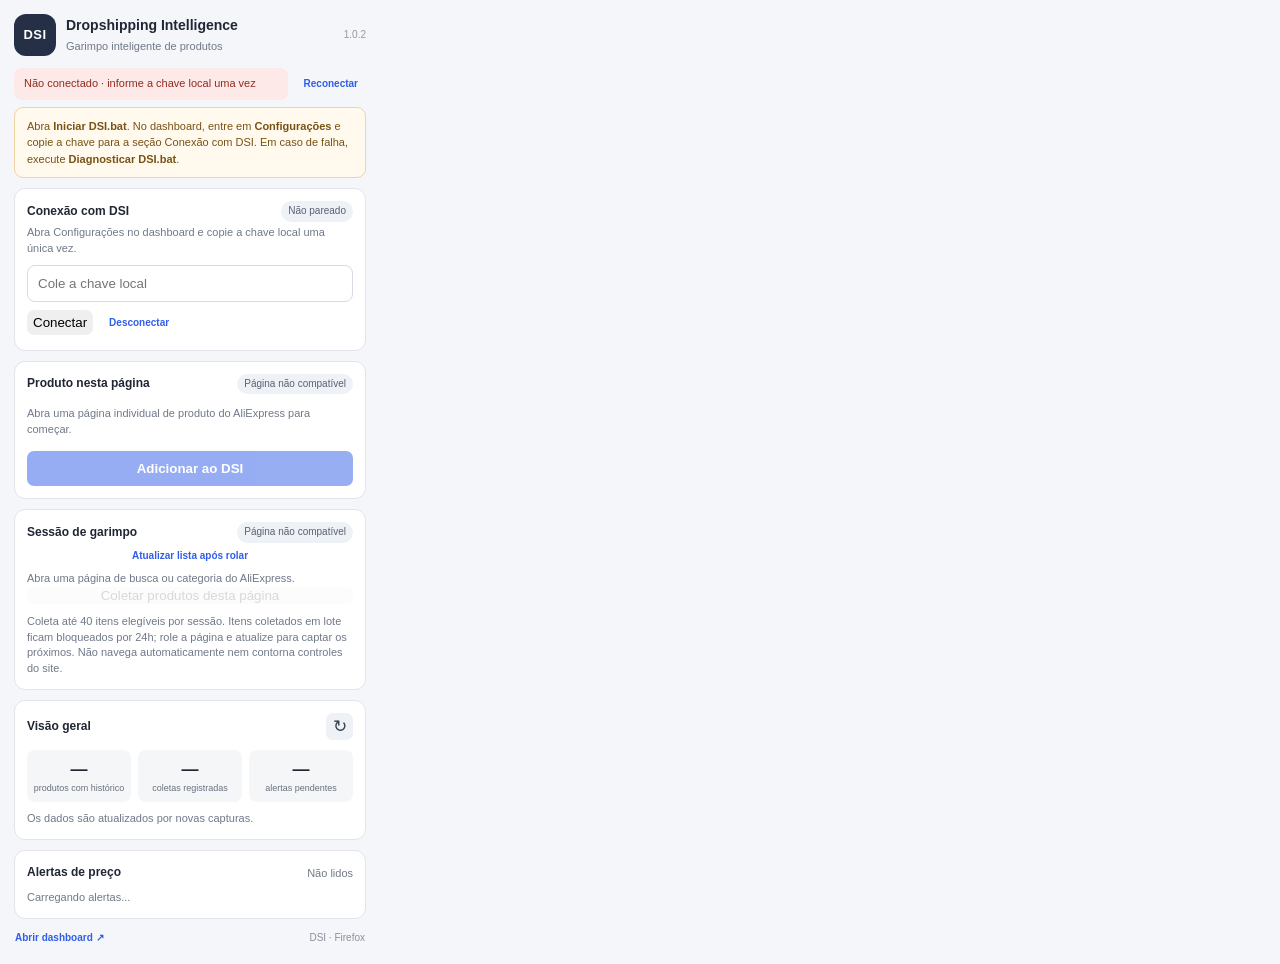
<file: extension/popup/popup.html>
<!doctype html>
<html lang="pt-BR">
<head>
  <meta charset="utf-8">
  <meta name="viewport" content="width=device-width, initial-scale=1">
  <title>DSI</title>
  <link rel="stylesheet" href="popup.css">
</head>
<body>
  <main class="app">
    <header>
      <div class="logo" aria-hidden="true">DSI</div>
      <div class="brand"><h1>Dropshipping Intelligence</h1><p>Garimpo inteligente de produtos</p></div>
      <span class="version">1.0.2</span>
    </header>

    <div class="topline">
      <div id="api-status" class="status status-checking" role="status">Verificando API...</div>
      <button id="retry-button" class="text-button" type="button">Reconectar</button>
    </div>

    <div id="connection-help" class="connection-help" hidden>Abra <strong>Iniciar DSI.bat</strong>. No dashboard, entre em <strong>Configurações</strong> e copie a chave para a seção Conexão com DSI. Em caso de falha, execute <strong>Diagnosticar DSI.bat</strong>.</div>

    <section class="panel" aria-label="Conexão com o aplicativo local">
 <div class="section-heading"><h2>Conexão com DSI</h2><span id="pair-status" class="badge">Não pareado</span></div>
 <p class="muted">Abra Configurações no dashboard e copie a chave local uma única vez.</p>
 <input id="pair-token" type="password" spellcheck="false" autocomplete="off" placeholder="Cole a chave local" aria-label="Chave local de pareamento" style="width:100%;margin:8px 0;padding:10px;border:1px solid #d8dbe6;border-radius:8px"/>
 <div style="display:flex;gap:8px"><button id="pair-save" type="button" disabled>Conectar</button><button id="pair-remove" class="text-button" type="button">Desconectar</button></div>
 <p id="pair-feedback" class="muted" role="status"></p>
 </section>
 <section class="panel current-panel" aria-labelledby="current-heading">
      <div class="section-heading"><h2 id="current-heading">Produto nesta página</h2><span id="page-badge" class="badge">Verificando</span></div>
      <div id="product-preview" class="product-preview">
        <p id="page-status" class="muted">Verificando a página aberta...</p>
      </div>
      <button id="capture-button" type="button" disabled>Adicionar ao DSI</button>
      <p id="feedback" role="status" aria-live="polite" class="feedback"></p>
    </section>

    <section class="panel collection-panel">
      <div class="section-heading"><h2>Sessão de garimpo</h2><span id="listing-badge" class="badge">Aguardando página</span></div>
      <button id="refresh-listing-button" class="text-button" type="button">Atualizar lista após rolar</button>
      <p id="listing-status" class="muted">Abra uma página de busca ou categoria do AliExpress para identificar produtos visíveis.</p>
      <div id="listing-preview" class="listing-preview" hidden></div>
      <button id="collect-listing-button" type="button" disabled>Coletar produtos desta página</button>
      <p id="collection-feedback" role="status" aria-live="polite" class="feedback"></p>
      <p class="muted note">Coleta até 40 itens elegíveis por sessão. Itens coletados em lote ficam bloqueados por 24h; role a página e atualize para captar os próximos. Não navega automaticamente nem contorna controles do site.</p>
    </section>

    <section class="panel history-panel" id="history-panel" hidden>
      <div class="section-heading"><h2>Histórico deste produto</h2><span id="history-count" class="muted"></span></div>
      <div id="history-content" class="history-content"></div>
    </section>

    <section class="panel monitoring-panel">
      <div class="section-heading"><h2>Visão geral</h2><button id="refresh-button" class="icon-button" type="button" title="Atualizar indicadores" aria-label="Atualizar indicadores">↻</button></div>
      <div class="metrics">
        <div><strong id="metric-products">—</strong><span>produtos com histórico</span></div>
        <div><strong id="metric-observations">—</strong><span>coletas registradas</span></div>
        <div><strong id="metric-alerts">—</strong><span>alertas pendentes</span></div>
      </div>
      <p id="monitoring-note" class="muted note">Os dados são atualizados por novas capturas.</p>
    </section>

    <section class="panel alerts-panel">
      <div class="section-heading"><h2>Alertas de preço</h2><span id="alerts-caption" class="muted">Não lidos</span></div>
      <div id="alerts-list" class="alerts-list"><p class="muted">Carregando alertas...</p></div>
    </section>

    <footer><a href="http://127.0.0.1:8000/dashboard" target="_blank" rel="noopener">Abrir dashboard ↗</a><span>DSI · Firefox</span></footer>
  </main>
  <script src="popup.js"></script>
</body>
</html>
</file>
<file: extension/popup/popup.css>
* { box-sizing: border-box; }
body { width: 380px; max-height: 650px; overflow-y: auto; margin: 0; color: #202633; background: #f4f6f9; font: 13px/1.45 Arial, sans-serif; }
.app { padding: 14px; }
header { display: flex; align-items: center; gap: 10px; margin-bottom: 12px; }
.logo { display: grid; place-items: center; flex: 0 0 42px; height: 42px; border-radius: 12px; background: #253047; color: white; font-weight: 800; letter-spacing: .5px; }
.brand { min-width: 0; flex: 1; }
h1 { margin: 0; font-size: 14px; }
header p, .muted { margin: 3px 0 0; color: #707989; font-size: 11px; }
.version { color: #9299a5; font-size: 10px; }
.topline { display: flex; align-items: center; gap: 8px; margin-bottom: 10px; }
.status { flex: 1; padding: 8px 10px; border-radius: 8px; font-size: 11px; background: #e9edf2; color: #465064; }
.status-ok { background: #e4f5e9; color: #176534; }
.status-error { background: #fde9e7; color: #922b21; }
.text-button { padding: 7px 8px; background: transparent; color: #315ee8; font-size: 10px; font-weight: 700; }
.panel { padding: 12px; margin-bottom: 10px; border: 1px solid #e1e5eb; border-radius: 11px; background: white; }
.section-heading { display: flex; align-items: center; justify-content: space-between; gap: 8px; }
h2 { margin: 0; font-size: 12px; }
.badge { padding: 3px 7px; border-radius: 99px; background: #eef1f5; color: #596273; font-size: 10px; }
.badge.ready { background: #e4f5e9; color: #176534; }
.product-preview { min-height: 48px; padding-top: 9px; }
.product-title { margin: 0 0 7px; color: #252d3b; font-size: 12px; font-weight: 700; line-height: 1.4; }
.product-details { display: flex; align-items: center; justify-content: space-between; gap: 8px; }
.product-details strong { color: #176534; font-size: 15px; }
.product-details span { color: #7a8290; font-size: 10px; text-align: right; }
#capture-button { width: 100%; margin-top: 9px; padding: 10px; background: #315ee8; color: white; font-weight: 700; transition: background .15s ease; }
#capture-button:hover:not(:disabled) { background: #244bc2; }
button { border: 0; border-radius: 7px; cursor: pointer; }
button:disabled { opacity: .5; cursor: not-allowed; }
.feedback { margin: 8px 0 0; font-size: 11px; }
.feedback:empty { display: none; }
.feedback.error { color: #b42318; }
.feedback.success { color: #176534; }
.metrics { display: grid; grid-template-columns: repeat(3, 1fr); gap: 7px; margin-top: 10px; }
.metrics div { min-width: 0; padding: 8px 6px; border-radius: 8px; background: #f5f6f8; text-align: center; }
.metrics strong { display: block; font-size: 17px; }
.metrics span { display: block; color: #687080; font-size: 9px; line-height: 1.25; }
.note { margin-top: 9px; }
.history-content, .alerts-list { margin-top: 8px; }
.history-row, .alert-row { display: flex; align-items: center; justify-content: space-between; gap: 8px; padding: 7px 0; border-top: 1px solid #edf0f3; }
.history-row:first-child, .alert-row:first-child { border-top: 0; }
.history-price { font-weight: 700; white-space: nowrap; }
.history-date { color: #7b8492; font-size: 10px; }
.alert-main { min-width: 0; flex: 1; }
.alert-title { display: block; overflow: hidden; color: #303744; font-size: 11px; font-weight: 700; text-overflow: ellipsis; white-space: nowrap; }
.alert-message { display: block; color: #687080; font-size: 10px; }
.read-button { padding: 6px 8px; background: #eef1f5; color: #465064; font-size: 10px; white-space: nowrap; }
.icon-button { width: 27px; height: 27px; background: #eef1f5; color: #384152; font-size: 17px; }
.empty { color: #7b8492; font-size: 11px; }
footer { display: flex; justify-content: space-between; padding: 2px 1px 4px; color: #89909d; font-size: 10px; }
footer a { color: #315ee8; text-decoration: none; font-weight: 700; }
footer a:hover { text-decoration: underline; }
[hidden] { display: none !important; }

.listing-preview{white-space:pre-line;max-height:116px;overflow:auto;background:#f7f8fa;border:1px solid #e8ebf0;border-radius:8px;padding:9px;font-size:11px;line-height:1.55;color:#4e596b;margin:9px 0}.collection-panel .note{margin-top:8px}.collection-panel button{width:100%}

.connection-help{margin:-3px 0 10px;padding:10px 12px;border:1px solid #f1d3a5;background:#fff9ee;border-radius:9px;font-size:11px;line-height:1.5;color:#785214}
</file>
